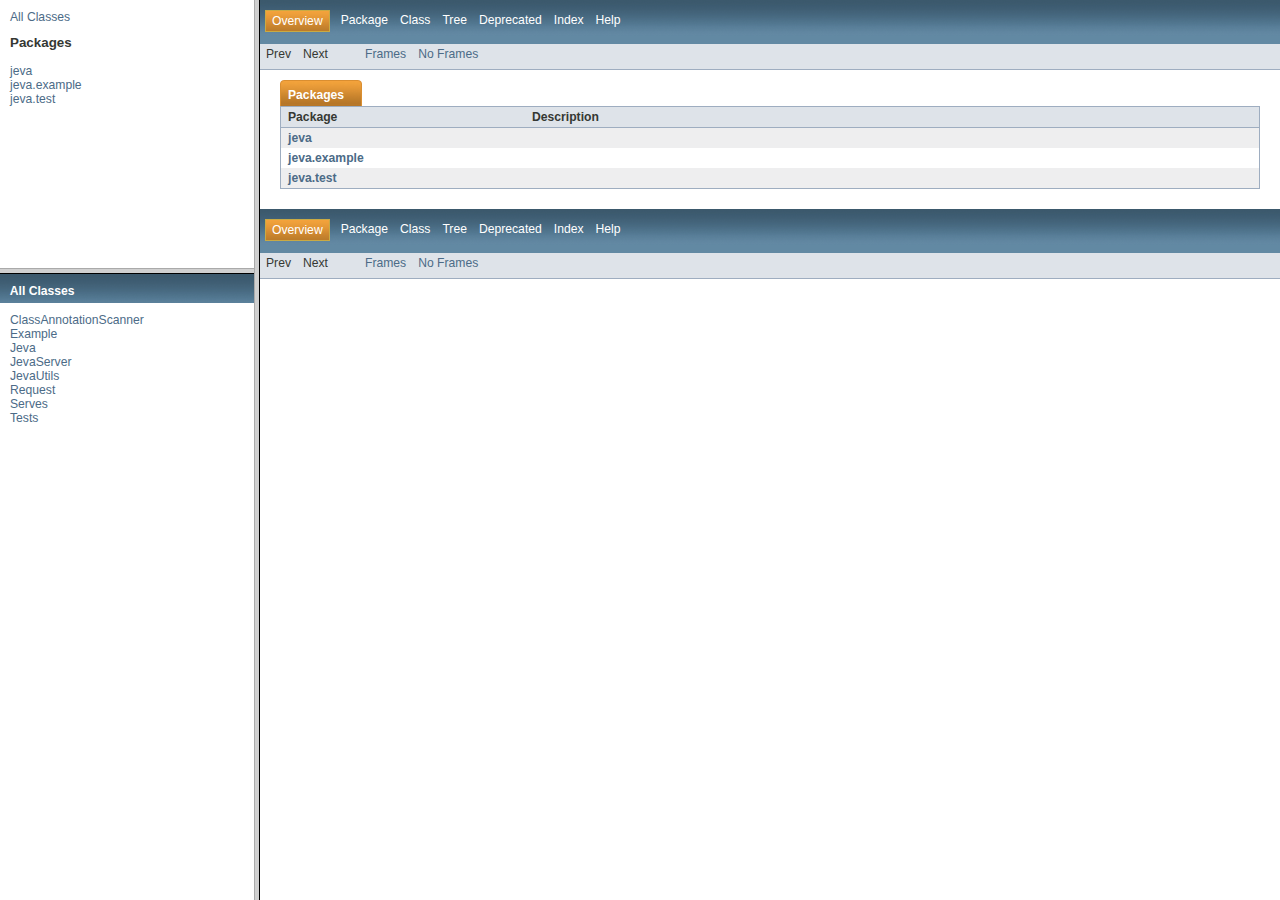
<file: jeva_javadoc/index.html>
<!DOCTYPE HTML PUBLIC "-//W3C//DTD HTML 4.01 Frameset//EN" "http://www.w3.org/TR/html4/frameset.dtd">
<!-- NewPage -->
<html lang="en">
<head>
<!-- Generated by javadoc on Fri Jun 26 11:09:03 EDT 2015 -->
<title>Generated Documentation (Untitled)</title>
<script type="text/javascript">
    targetPage = "" + window.location.search;
    if (targetPage != "" && targetPage != "undefined")
        targetPage = targetPage.substring(1);
    if (targetPage.indexOf(":") != -1 || (targetPage != "" && !validURL(targetPage)))
        targetPage = "undefined";
    function validURL(url) {
        try {
            url = decodeURIComponent(url);
        }
        catch (error) {
            return false;
        }
        var pos = url.indexOf(".html");
        if (pos == -1 || pos != url.length - 5)
            return false;
        var allowNumber = false;
        var allowSep = false;
        var seenDot = false;
        for (var i = 0; i < url.length - 5; i++) {
            var ch = url.charAt(i);
            if ('a' <= ch && ch <= 'z' ||
                    'A' <= ch && ch <= 'Z' ||
                    ch == '$' ||
                    ch == '_' ||
                    ch.charCodeAt(0) > 127) {
                allowNumber = true;
                allowSep = true;
            } else if ('0' <= ch && ch <= '9'
                    || ch == '-') {
                if (!allowNumber)
                     return false;
            } else if (ch == '/' || ch == '.') {
                if (!allowSep)
                    return false;
                allowNumber = false;
                allowSep = false;
                if (ch == '.')
                     seenDot = true;
                if (ch == '/' && seenDot)
                     return false;
            } else {
                return false;
            }
        }
        return true;
    }
    function loadFrames() {
        if (targetPage != "" && targetPage != "undefined")
             top.classFrame.location = top.targetPage;
    }
</script>
</head>
<frameset cols="20%,80%" title="Documentation frame" onload="top.loadFrames()">
<frameset rows="30%,70%" title="Left frames" onload="top.loadFrames()">
<frame src="overview-frame.html" name="packageListFrame" title="All Packages">
<frame src="allclasses-frame.html" name="packageFrame" title="All classes and interfaces (except non-static nested types)">
</frameset>
<frame src="overview-summary.html" name="classFrame" title="Package, class and interface descriptions" scrolling="yes">
<noframes>
<noscript>
<div>JavaScript is disabled on your browser.</div>
</noscript>
<h2>Frame Alert</h2>
<p>This document is designed to be viewed using the frames feature. If you see this message, you are using a non-frame-capable web client. Link to <a href="overview-summary.html">Non-frame version</a>.</p>
</noframes>
</frameset>
</html>
</file>
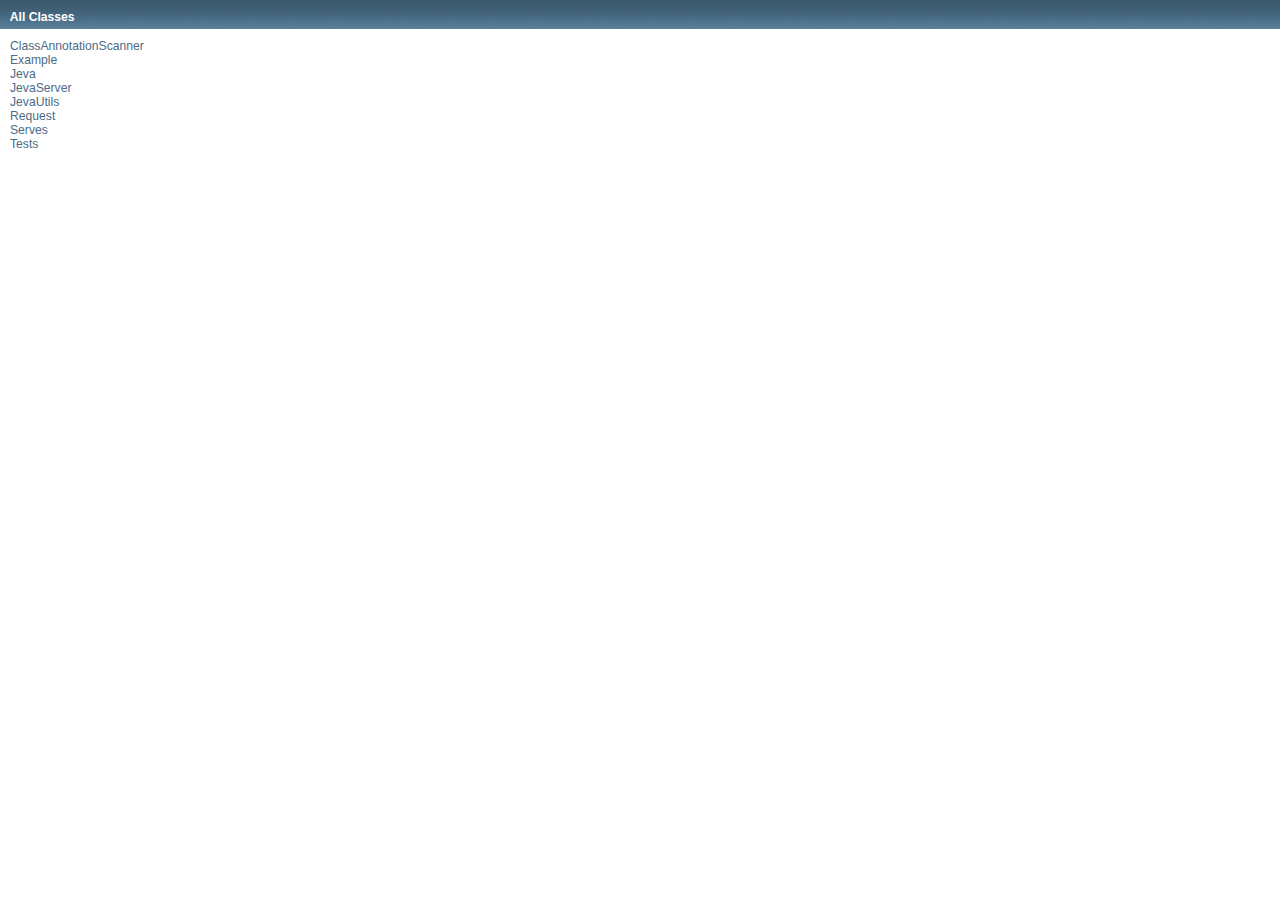
<file: jeva_javadoc/allclasses-frame.html>
<!DOCTYPE HTML PUBLIC "-//W3C//DTD HTML 4.01 Transitional//EN" "http://www.w3.org/TR/html4/loose.dtd">
<!-- NewPage -->
<html lang="en">
<head>
<!-- Generated by javadoc (version 1.7.0_79) on Fri Jun 26 11:09:03 EDT 2015 -->
<title>All Classes</title>
<meta name="date" content="2015-06-26">
<link rel="stylesheet" type="text/css" href="stylesheet.css" title="Style">
</head>
<body>
<h1 class="bar">All Classes</h1>
<div class="indexContainer">
<ul>
<li><a href="jeva/ClassAnnotationScanner.html" title="class in jeva" target="classFrame">ClassAnnotationScanner</a></li>
<li><a href="jeva/example/Example.html" title="class in jeva.example" target="classFrame">Example</a></li>
<li><a href="jeva/Jeva.html" title="class in jeva" target="classFrame">Jeva</a></li>
<li><a href="jeva/JevaServer.html" title="class in jeva" target="classFrame">JevaServer</a></li>
<li><a href="jeva/JevaUtils.html" title="class in jeva" target="classFrame">JevaUtils</a></li>
<li><a href="jeva/Request.html" title="class in jeva" target="classFrame">Request</a></li>
<li><a href="jeva/Serves.html" title="annotation in jeva" target="classFrame">Serves</a></li>
<li><a href="jeva/test/Tests.html" title="class in jeva.test" target="classFrame">Tests</a></li>
</ul>
</div>
</body>
</html>
</file>
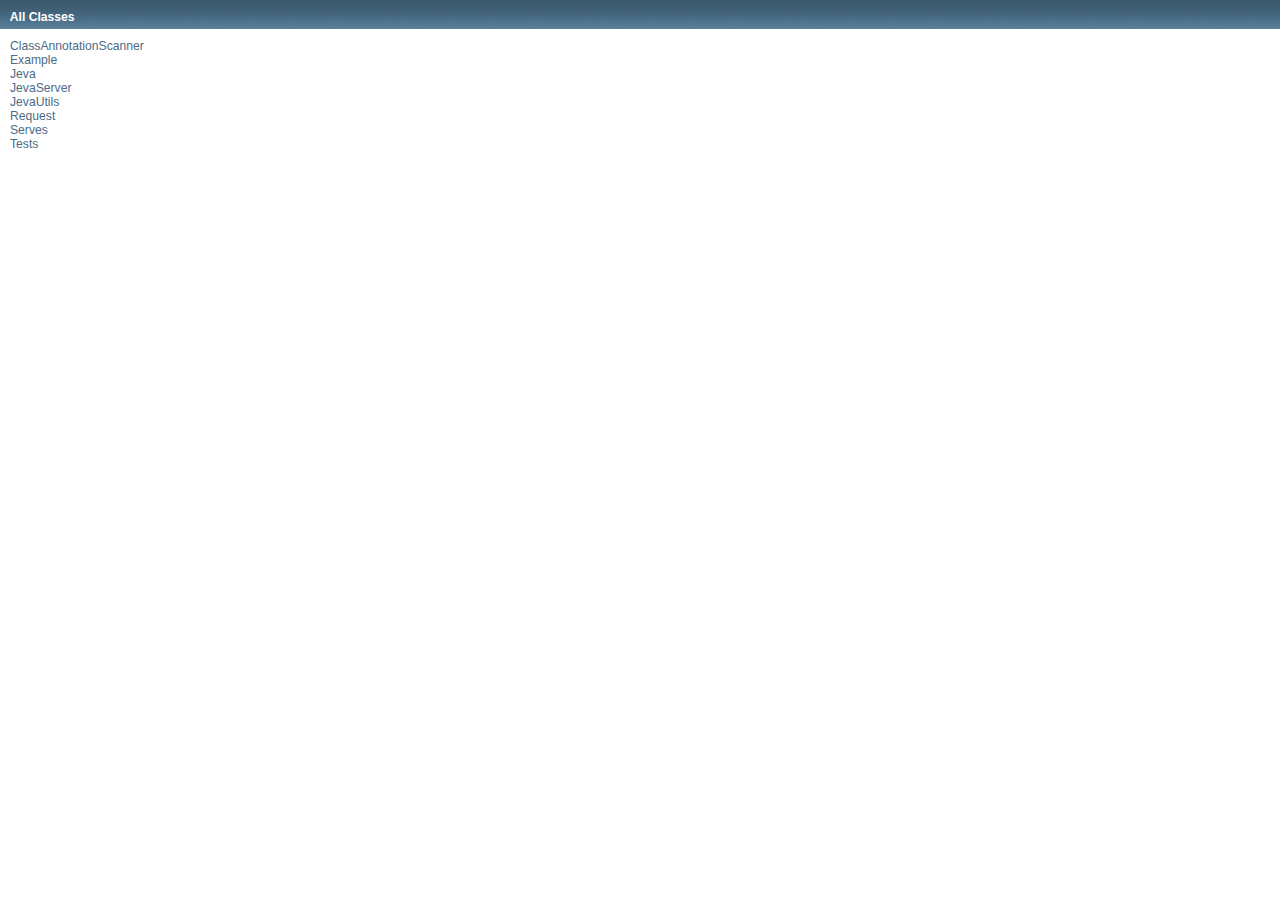
<file: jeva_javadoc/allclasses-noframe.html>
<!DOCTYPE HTML PUBLIC "-//W3C//DTD HTML 4.01 Transitional//EN" "http://www.w3.org/TR/html4/loose.dtd">
<!-- NewPage -->
<html lang="en">
<head>
<!-- Generated by javadoc (version 1.7.0_79) on Fri Jun 26 11:09:03 EDT 2015 -->
<title>All Classes</title>
<meta name="date" content="2015-06-26">
<link rel="stylesheet" type="text/css" href="stylesheet.css" title="Style">
</head>
<body>
<h1 class="bar">All Classes</h1>
<div class="indexContainer">
<ul>
<li><a href="jeva/ClassAnnotationScanner.html" title="class in jeva">ClassAnnotationScanner</a></li>
<li><a href="jeva/example/Example.html" title="class in jeva.example">Example</a></li>
<li><a href="jeva/Jeva.html" title="class in jeva">Jeva</a></li>
<li><a href="jeva/JevaServer.html" title="class in jeva">JevaServer</a></li>
<li><a href="jeva/JevaUtils.html" title="class in jeva">JevaUtils</a></li>
<li><a href="jeva/Request.html" title="class in jeva">Request</a></li>
<li><a href="jeva/Serves.html" title="annotation in jeva">Serves</a></li>
<li><a href="jeva/test/Tests.html" title="class in jeva.test">Tests</a></li>
</ul>
</div>
</body>
</html>
</file>
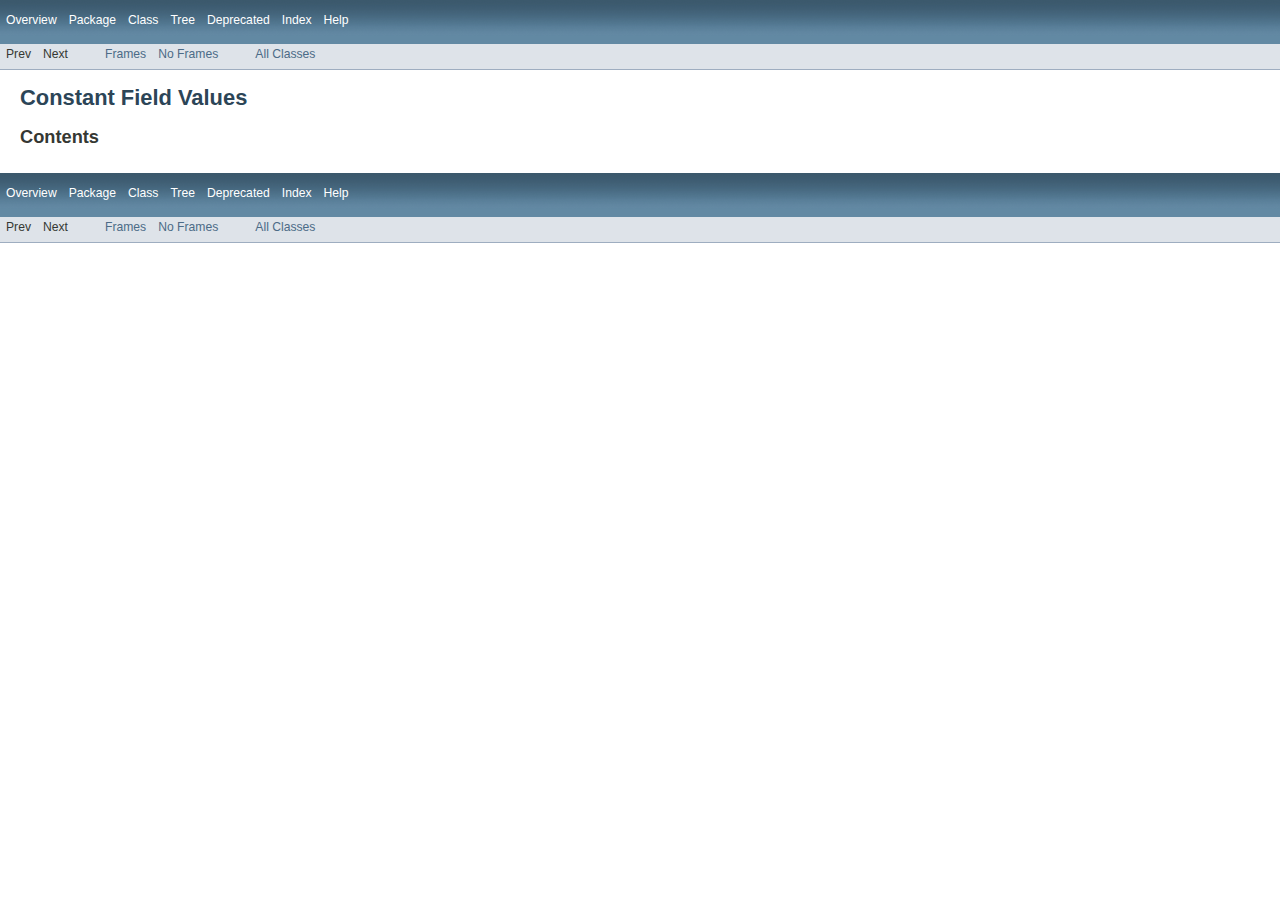
<file: jeva_javadoc/constant-values.html>
<!DOCTYPE HTML PUBLIC "-//W3C//DTD HTML 4.01 Transitional//EN" "http://www.w3.org/TR/html4/loose.dtd">
<!-- NewPage -->
<html lang="en">
<head>
<!-- Generated by javadoc (version 1.7.0_79) on Fri Jun 26 11:09:02 EDT 2015 -->
<title>Constant Field Values</title>
<meta name="date" content="2015-06-26">
<link rel="stylesheet" type="text/css" href="stylesheet.css" title="Style">
</head>
<body>
<script type="text/javascript"><!--
    if (location.href.indexOf('is-external=true') == -1) {
        parent.document.title="Constant Field Values";
    }
//-->
</script>
<noscript>
<div>JavaScript is disabled on your browser.</div>
</noscript>
<!-- ========= START OF TOP NAVBAR ======= -->
<div class="topNav"><a name="navbar_top">
<!--   -->
</a><a href="#skip-navbar_top" title="Skip navigation links"></a><a name="navbar_top_firstrow">
<!--   -->
</a>
<ul class="navList" title="Navigation">
<li><a href="overview-summary.html">Overview</a></li>
<li>Package</li>
<li>Class</li>
<li><a href="overview-tree.html">Tree</a></li>
<li><a href="deprecated-list.html">Deprecated</a></li>
<li><a href="index-all.html">Index</a></li>
<li><a href="help-doc.html">Help</a></li>
</ul>
</div>
<div class="subNav">
<ul class="navList">
<li>Prev</li>
<li>Next</li>
</ul>
<ul class="navList">
<li><a href="index.html?constant-values.html" target="_top">Frames</a></li>
<li><a href="constant-values.html" target="_top">No Frames</a></li>
</ul>
<ul class="navList" id="allclasses_navbar_top">
<li><a href="allclasses-noframe.html">All Classes</a></li>
</ul>
<div>
<script type="text/javascript"><!--
  allClassesLink = document.getElementById("allclasses_navbar_top");
  if(window==top) {
    allClassesLink.style.display = "block";
  }
  else {
    allClassesLink.style.display = "none";
  }
  //-->
</script>
</div>
<a name="skip-navbar_top">
<!--   -->
</a></div>
<!-- ========= END OF TOP NAVBAR ========= -->
<div class="header">
<h1 title="Constant Field Values" class="title">Constant Field Values</h1>
<h2 title="Contents">Contents</h2>
</div>
<!-- ======= START OF BOTTOM NAVBAR ====== -->
<div class="bottomNav"><a name="navbar_bottom">
<!--   -->
</a><a href="#skip-navbar_bottom" title="Skip navigation links"></a><a name="navbar_bottom_firstrow">
<!--   -->
</a>
<ul class="navList" title="Navigation">
<li><a href="overview-summary.html">Overview</a></li>
<li>Package</li>
<li>Class</li>
<li><a href="overview-tree.html">Tree</a></li>
<li><a href="deprecated-list.html">Deprecated</a></li>
<li><a href="index-all.html">Index</a></li>
<li><a href="help-doc.html">Help</a></li>
</ul>
</div>
<div class="subNav">
<ul class="navList">
<li>Prev</li>
<li>Next</li>
</ul>
<ul class="navList">
<li><a href="index.html?constant-values.html" target="_top">Frames</a></li>
<li><a href="constant-values.html" target="_top">No Frames</a></li>
</ul>
<ul class="navList" id="allclasses_navbar_bottom">
<li><a href="allclasses-noframe.html">All Classes</a></li>
</ul>
<div>
<script type="text/javascript"><!--
  allClassesLink = document.getElementById("allclasses_navbar_bottom");
  if(window==top) {
    allClassesLink.style.display = "block";
  }
  else {
    allClassesLink.style.display = "none";
  }
  //-->
</script>
</div>
<a name="skip-navbar_bottom">
<!--   -->
</a></div>
<!-- ======== END OF BOTTOM NAVBAR ======= -->
</body>
</html>
</file>
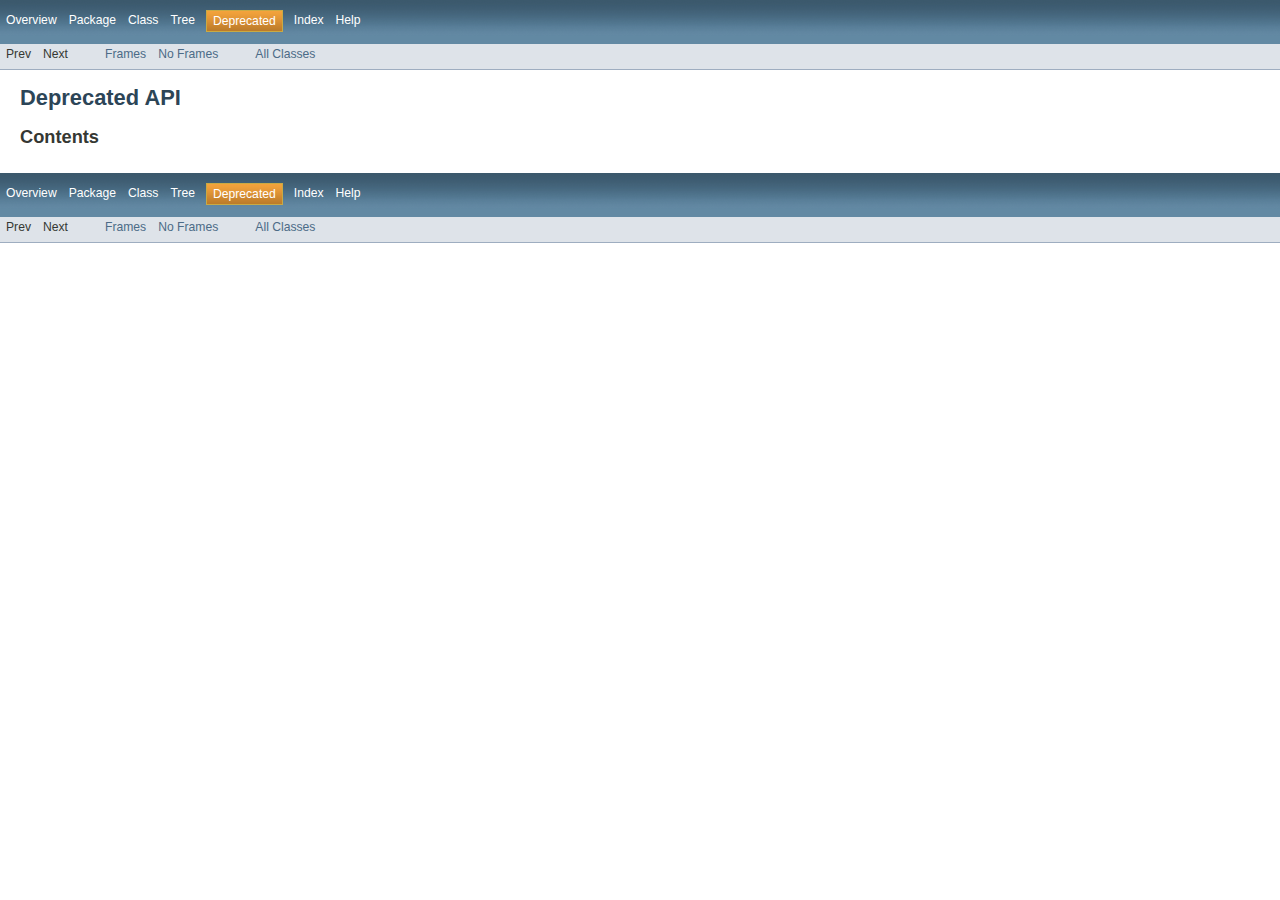
<file: jeva_javadoc/deprecated-list.html>
<!DOCTYPE HTML PUBLIC "-//W3C//DTD HTML 4.01 Transitional//EN" "http://www.w3.org/TR/html4/loose.dtd">
<!-- NewPage -->
<html lang="en">
<head>
<!-- Generated by javadoc (version 1.7.0_79) on Fri Jun 26 11:09:03 EDT 2015 -->
<title>Deprecated List</title>
<meta name="date" content="2015-06-26">
<link rel="stylesheet" type="text/css" href="stylesheet.css" title="Style">
</head>
<body>
<script type="text/javascript"><!--
    if (location.href.indexOf('is-external=true') == -1) {
        parent.document.title="Deprecated List";
    }
//-->
</script>
<noscript>
<div>JavaScript is disabled on your browser.</div>
</noscript>
<!-- ========= START OF TOP NAVBAR ======= -->
<div class="topNav"><a name="navbar_top">
<!--   -->
</a><a href="#skip-navbar_top" title="Skip navigation links"></a><a name="navbar_top_firstrow">
<!--   -->
</a>
<ul class="navList" title="Navigation">
<li><a href="overview-summary.html">Overview</a></li>
<li>Package</li>
<li>Class</li>
<li><a href="overview-tree.html">Tree</a></li>
<li class="navBarCell1Rev">Deprecated</li>
<li><a href="index-all.html">Index</a></li>
<li><a href="help-doc.html">Help</a></li>
</ul>
</div>
<div class="subNav">
<ul class="navList">
<li>Prev</li>
<li>Next</li>
</ul>
<ul class="navList">
<li><a href="index.html?deprecated-list.html" target="_top">Frames</a></li>
<li><a href="deprecated-list.html" target="_top">No Frames</a></li>
</ul>
<ul class="navList" id="allclasses_navbar_top">
<li><a href="allclasses-noframe.html">All Classes</a></li>
</ul>
<div>
<script type="text/javascript"><!--
  allClassesLink = document.getElementById("allclasses_navbar_top");
  if(window==top) {
    allClassesLink.style.display = "block";
  }
  else {
    allClassesLink.style.display = "none";
  }
  //-->
</script>
</div>
<a name="skip-navbar_top">
<!--   -->
</a></div>
<!-- ========= END OF TOP NAVBAR ========= -->
<div class="header">
<h1 title="Deprecated API" class="title">Deprecated API</h1>
<h2 title="Contents">Contents</h2>
</div>
<!-- ======= START OF BOTTOM NAVBAR ====== -->
<div class="bottomNav"><a name="navbar_bottom">
<!--   -->
</a><a href="#skip-navbar_bottom" title="Skip navigation links"></a><a name="navbar_bottom_firstrow">
<!--   -->
</a>
<ul class="navList" title="Navigation">
<li><a href="overview-summary.html">Overview</a></li>
<li>Package</li>
<li>Class</li>
<li><a href="overview-tree.html">Tree</a></li>
<li class="navBarCell1Rev">Deprecated</li>
<li><a href="index-all.html">Index</a></li>
<li><a href="help-doc.html">Help</a></li>
</ul>
</div>
<div class="subNav">
<ul class="navList">
<li>Prev</li>
<li>Next</li>
</ul>
<ul class="navList">
<li><a href="index.html?deprecated-list.html" target="_top">Frames</a></li>
<li><a href="deprecated-list.html" target="_top">No Frames</a></li>
</ul>
<ul class="navList" id="allclasses_navbar_bottom">
<li><a href="allclasses-noframe.html">All Classes</a></li>
</ul>
<div>
<script type="text/javascript"><!--
  allClassesLink = document.getElementById("allclasses_navbar_bottom");
  if(window==top) {
    allClassesLink.style.display = "block";
  }
  else {
    allClassesLink.style.display = "none";
  }
  //-->
</script>
</div>
<a name="skip-navbar_bottom">
<!--   -->
</a></div>
<!-- ======== END OF BOTTOM NAVBAR ======= -->
</body>
</html>
</file>
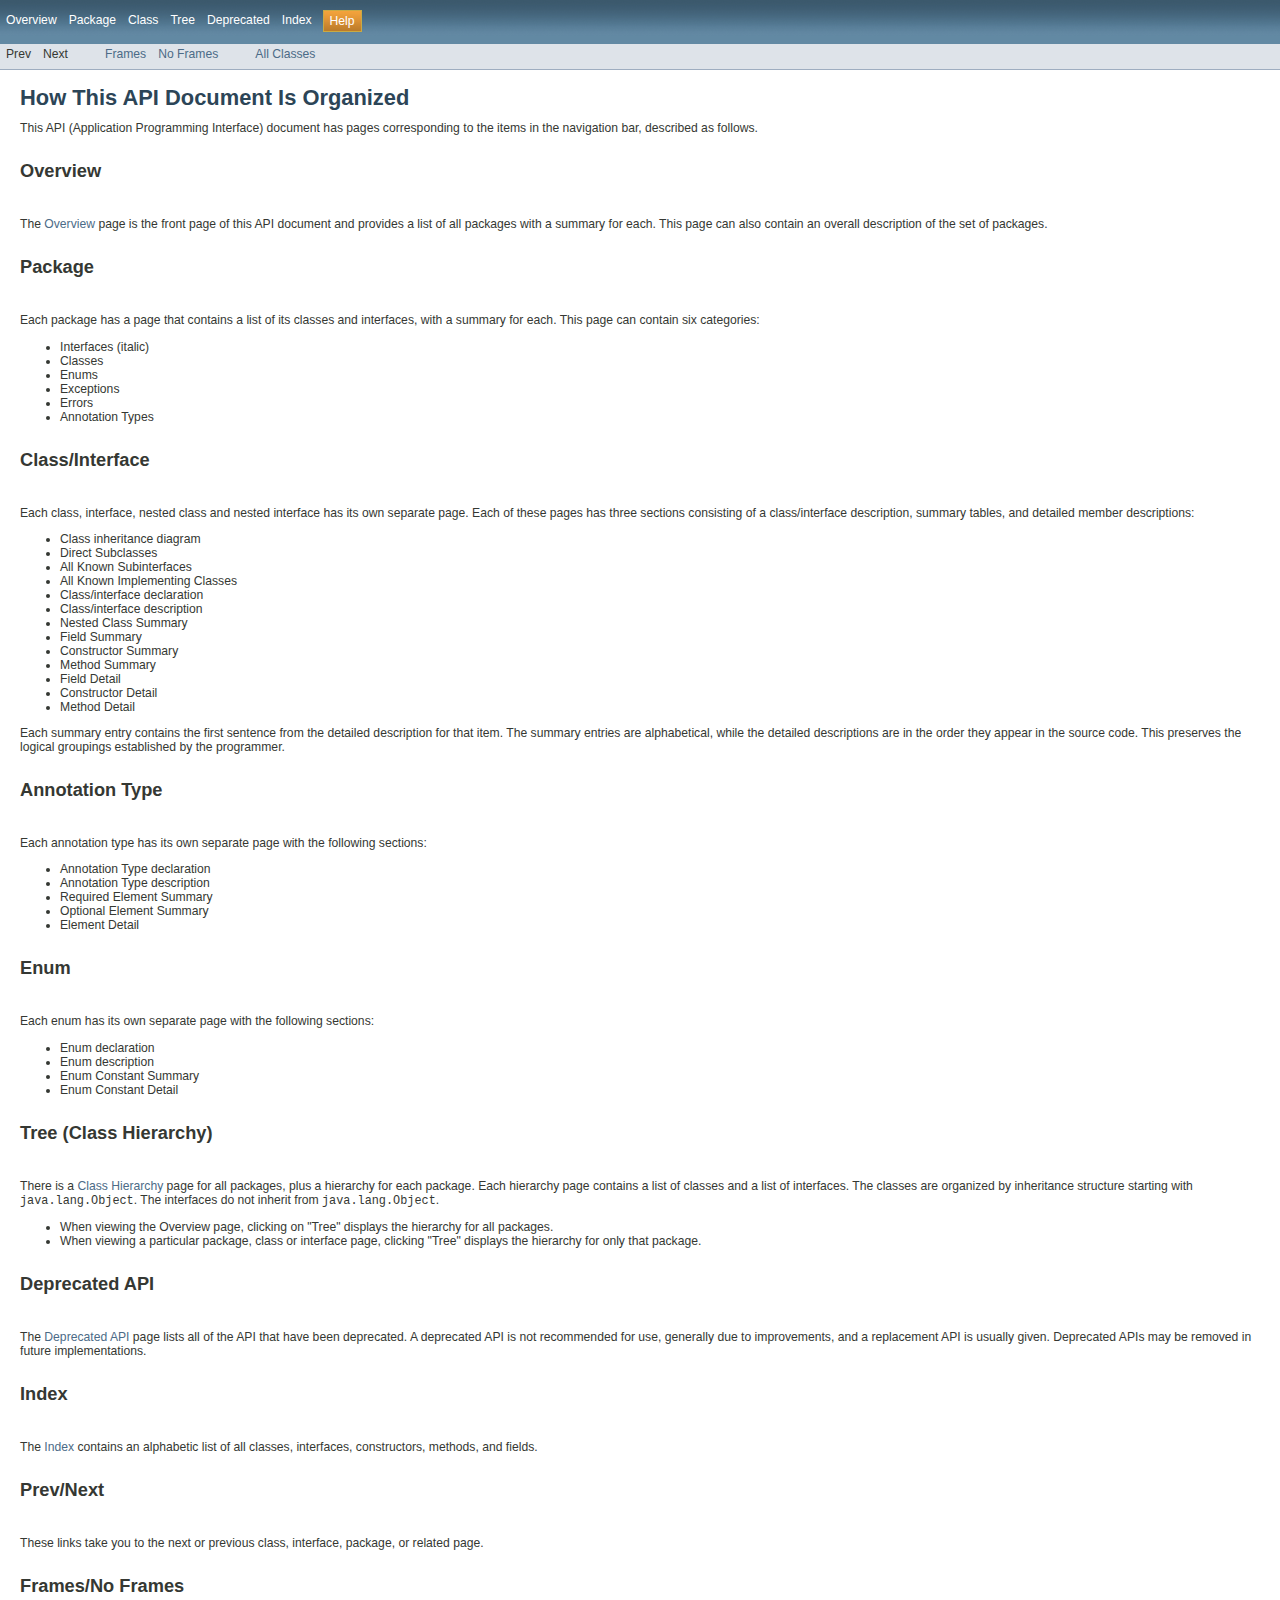
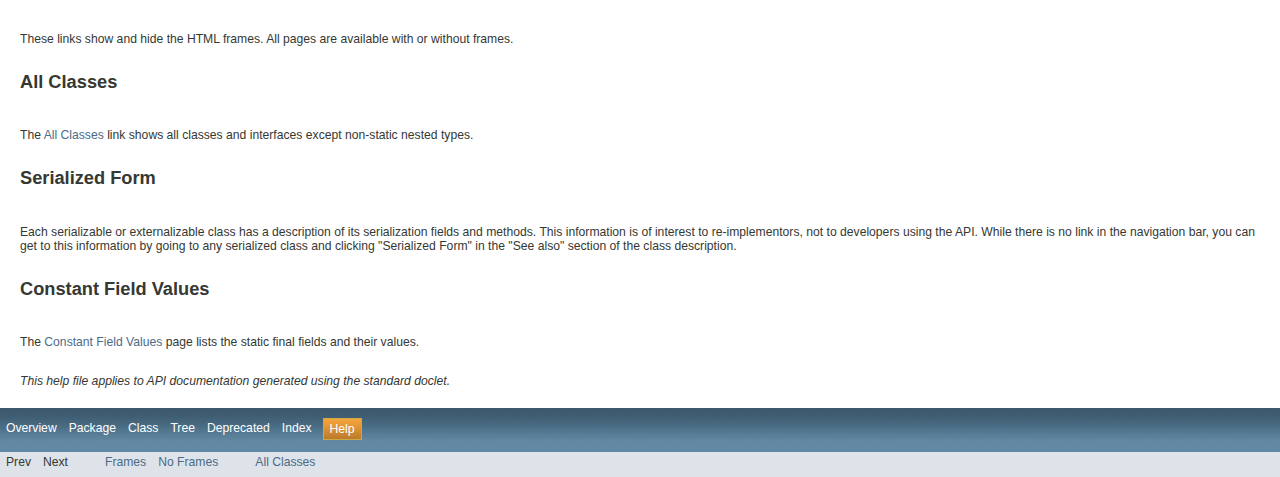
<file: jeva_javadoc/help-doc.html>
<!DOCTYPE HTML PUBLIC "-//W3C//DTD HTML 4.01 Transitional//EN" "http://www.w3.org/TR/html4/loose.dtd">
<!-- NewPage -->
<html lang="en">
<head>
<!-- Generated by javadoc (version 1.7.0_79) on Fri Jun 26 11:09:03 EDT 2015 -->
<title>API Help</title>
<meta name="date" content="2015-06-26">
<link rel="stylesheet" type="text/css" href="stylesheet.css" title="Style">
</head>
<body>
<script type="text/javascript"><!--
    if (location.href.indexOf('is-external=true') == -1) {
        parent.document.title="API Help";
    }
//-->
</script>
<noscript>
<div>JavaScript is disabled on your browser.</div>
</noscript>
<!-- ========= START OF TOP NAVBAR ======= -->
<div class="topNav"><a name="navbar_top">
<!--   -->
</a><a href="#skip-navbar_top" title="Skip navigation links"></a><a name="navbar_top_firstrow">
<!--   -->
</a>
<ul class="navList" title="Navigation">
<li><a href="overview-summary.html">Overview</a></li>
<li>Package</li>
<li>Class</li>
<li><a href="overview-tree.html">Tree</a></li>
<li><a href="deprecated-list.html">Deprecated</a></li>
<li><a href="index-all.html">Index</a></li>
<li class="navBarCell1Rev">Help</li>
</ul>
</div>
<div class="subNav">
<ul class="navList">
<li>Prev</li>
<li>Next</li>
</ul>
<ul class="navList">
<li><a href="index.html?help-doc.html" target="_top">Frames</a></li>
<li><a href="help-doc.html" target="_top">No Frames</a></li>
</ul>
<ul class="navList" id="allclasses_navbar_top">
<li><a href="allclasses-noframe.html">All Classes</a></li>
</ul>
<div>
<script type="text/javascript"><!--
  allClassesLink = document.getElementById("allclasses_navbar_top");
  if(window==top) {
    allClassesLink.style.display = "block";
  }
  else {
    allClassesLink.style.display = "none";
  }
  //-->
</script>
</div>
<a name="skip-navbar_top">
<!--   -->
</a></div>
<!-- ========= END OF TOP NAVBAR ========= -->
<div class="header">
<h1 class="title">How This API Document Is Organized</h1>
<div class="subTitle">This API (Application Programming Interface) document has pages corresponding to the items in the navigation bar, described as follows.</div>
</div>
<div class="contentContainer">
<ul class="blockList">
<li class="blockList">
<h2>Overview</h2>
<p>The <a href="overview-summary.html">Overview</a> page is the front page of this API document and provides a list of all packages with a summary for each.  This page can also contain an overall description of the set of packages.</p>
</li>
<li class="blockList">
<h2>Package</h2>
<p>Each package has a page that contains a list of its classes and interfaces, with a summary for each. This page can contain six categories:</p>
<ul>
<li>Interfaces (italic)</li>
<li>Classes</li>
<li>Enums</li>
<li>Exceptions</li>
<li>Errors</li>
<li>Annotation Types</li>
</ul>
</li>
<li class="blockList">
<h2>Class/Interface</h2>
<p>Each class, interface, nested class and nested interface has its own separate page. Each of these pages has three sections consisting of a class/interface description, summary tables, and detailed member descriptions:</p>
<ul>
<li>Class inheritance diagram</li>
<li>Direct Subclasses</li>
<li>All Known Subinterfaces</li>
<li>All Known Implementing Classes</li>
<li>Class/interface declaration</li>
<li>Class/interface description</li>
</ul>
<ul>
<li>Nested Class Summary</li>
<li>Field Summary</li>
<li>Constructor Summary</li>
<li>Method Summary</li>
</ul>
<ul>
<li>Field Detail</li>
<li>Constructor Detail</li>
<li>Method Detail</li>
</ul>
<p>Each summary entry contains the first sentence from the detailed description for that item. The summary entries are alphabetical, while the detailed descriptions are in the order they appear in the source code. This preserves the logical groupings established by the programmer.</p>
</li>
<li class="blockList">
<h2>Annotation Type</h2>
<p>Each annotation type has its own separate page with the following sections:</p>
<ul>
<li>Annotation Type declaration</li>
<li>Annotation Type description</li>
<li>Required Element Summary</li>
<li>Optional Element Summary</li>
<li>Element Detail</li>
</ul>
</li>
<li class="blockList">
<h2>Enum</h2>
<p>Each enum has its own separate page with the following sections:</p>
<ul>
<li>Enum declaration</li>
<li>Enum description</li>
<li>Enum Constant Summary</li>
<li>Enum Constant Detail</li>
</ul>
</li>
<li class="blockList">
<h2>Tree (Class Hierarchy)</h2>
<p>There is a <a href="overview-tree.html">Class Hierarchy</a> page for all packages, plus a hierarchy for each package. Each hierarchy page contains a list of classes and a list of interfaces. The classes are organized by inheritance structure starting with <code>java.lang.Object</code>. The interfaces do not inherit from <code>java.lang.Object</code>.</p>
<ul>
<li>When viewing the Overview page, clicking on "Tree" displays the hierarchy for all packages.</li>
<li>When viewing a particular package, class or interface page, clicking "Tree" displays the hierarchy for only that package.</li>
</ul>
</li>
<li class="blockList">
<h2>Deprecated API</h2>
<p>The <a href="deprecated-list.html">Deprecated API</a> page lists all of the API that have been deprecated. A deprecated API is not recommended for use, generally due to improvements, and a replacement API is usually given. Deprecated APIs may be removed in future implementations.</p>
</li>
<li class="blockList">
<h2>Index</h2>
<p>The <a href="index-all.html">Index</a> contains an alphabetic list of all classes, interfaces, constructors, methods, and fields.</p>
</li>
<li class="blockList">
<h2>Prev/Next</h2>
<p>These links take you to the next or previous class, interface, package, or related page.</p>
</li>
<li class="blockList">
<h2>Frames/No Frames</h2>
<p>These links show and hide the HTML frames.  All pages are available with or without frames.</p>
</li>
<li class="blockList">
<h2>All Classes</h2>
<p>The <a href="allclasses-noframe.html">All Classes</a> link shows all classes and interfaces except non-static nested types.</p>
</li>
<li class="blockList">
<h2>Serialized Form</h2>
<p>Each serializable or externalizable class has a description of its serialization fields and methods. This information is of interest to re-implementors, not to developers using the API. While there is no link in the navigation bar, you can get to this information by going to any serialized class and clicking "Serialized Form" in the "See also" section of the class description.</p>
</li>
<li class="blockList">
<h2>Constant Field Values</h2>
<p>The <a href="constant-values.html">Constant Field Values</a> page lists the static final fields and their values.</p>
</li>
</ul>
<em>This help file applies to API documentation generated using the standard doclet.</em></div>
<!-- ======= START OF BOTTOM NAVBAR ====== -->
<div class="bottomNav"><a name="navbar_bottom">
<!--   -->
</a><a href="#skip-navbar_bottom" title="Skip navigation links"></a><a name="navbar_bottom_firstrow">
<!--   -->
</a>
<ul class="navList" title="Navigation">
<li><a href="overview-summary.html">Overview</a></li>
<li>Package</li>
<li>Class</li>
<li><a href="overview-tree.html">Tree</a></li>
<li><a href="deprecated-list.html">Deprecated</a></li>
<li><a href="index-all.html">Index</a></li>
<li class="navBarCell1Rev">Help</li>
</ul>
</div>
<div class="subNav">
<ul class="navList">
<li>Prev</li>
<li>Next</li>
</ul>
<ul class="navList">
<li><a href="index.html?help-doc.html" target="_top">Frames</a></li>
<li><a href="help-doc.html" target="_top">No Frames</a></li>
</ul>
<ul class="navList" id="allclasses_navbar_bottom">
<li><a href="allclasses-noframe.html">All Classes</a></li>
</ul>
<div>
<script type="text/javascript"><!--
  allClassesLink = document.getElementById("allclasses_navbar_bottom");
  if(window==top) {
    allClassesLink.style.display = "block";
  }
  else {
    allClassesLink.style.display = "none";
  }
  //-->
</script>
</div>
<a name="skip-navbar_bottom">
<!--   -->
</a></div>
<!-- ======== END OF BOTTOM NAVBAR ======= -->
</body>
</html>
</file>
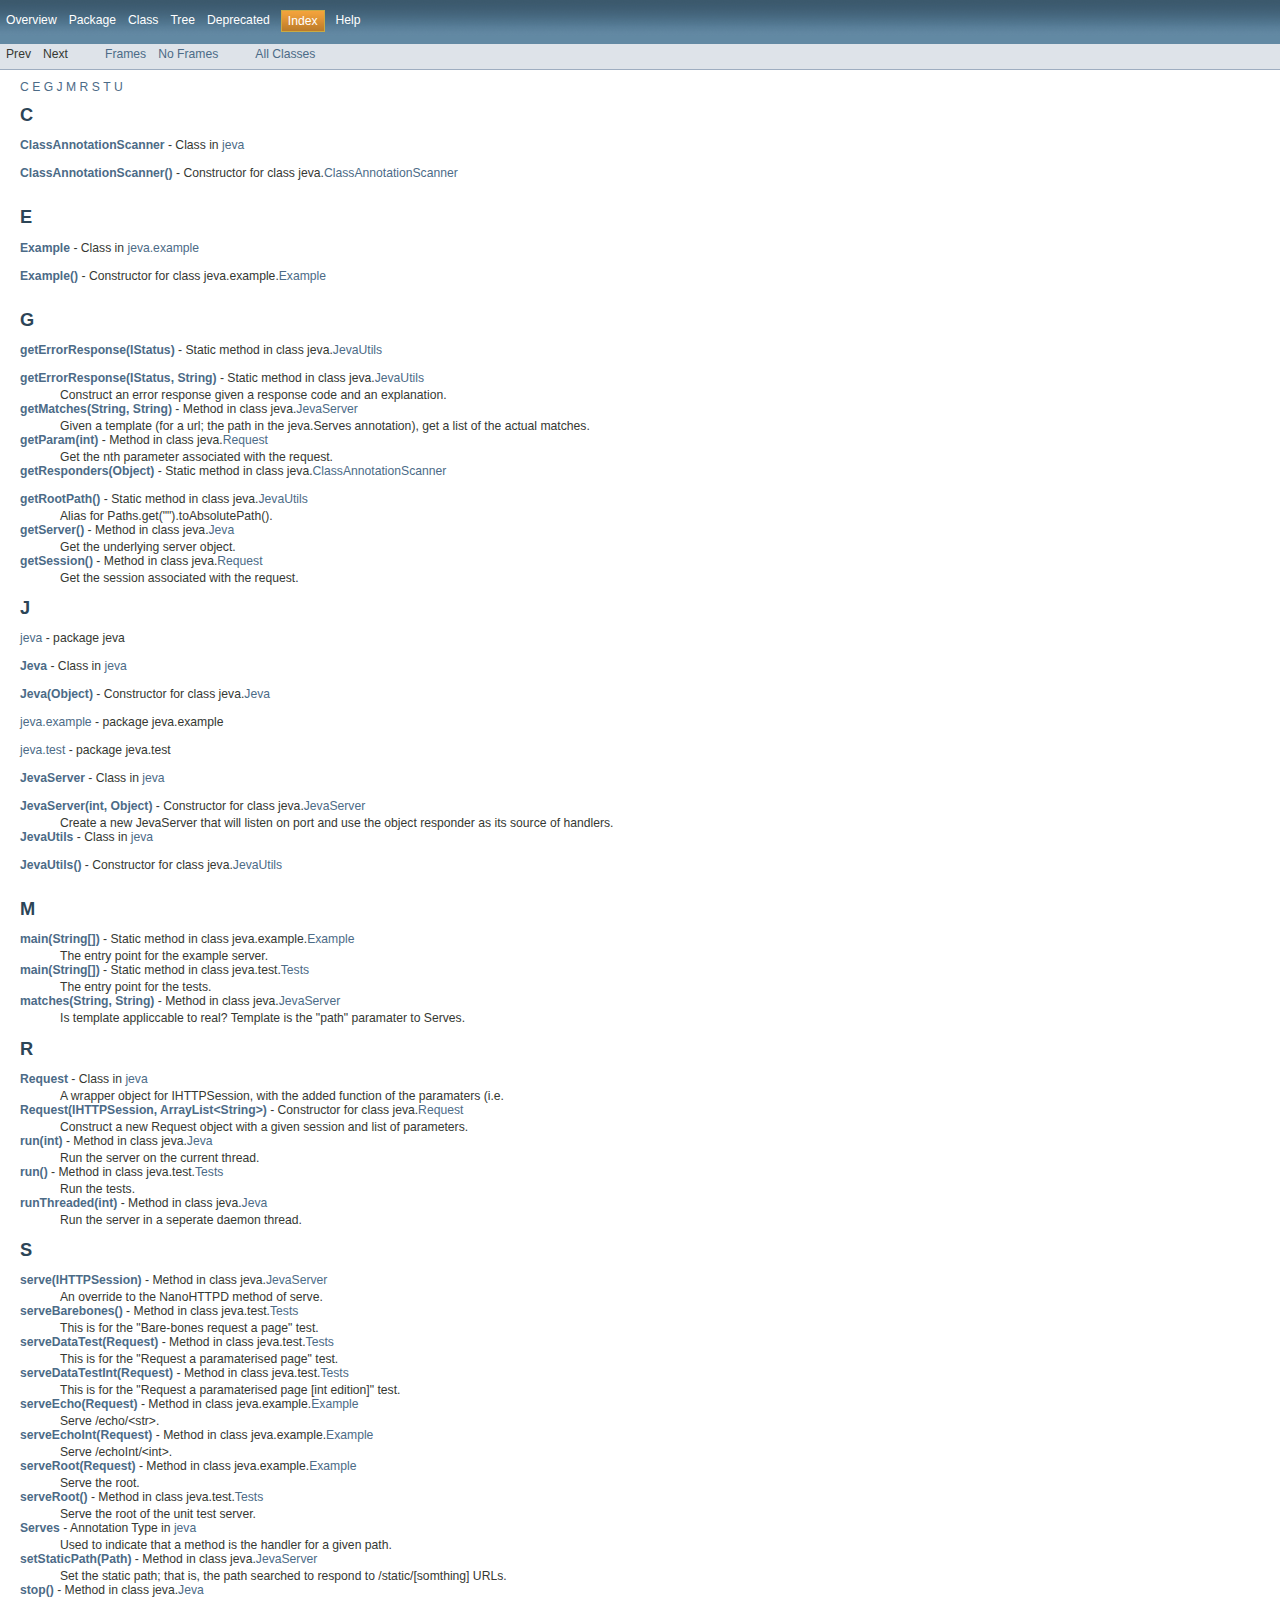
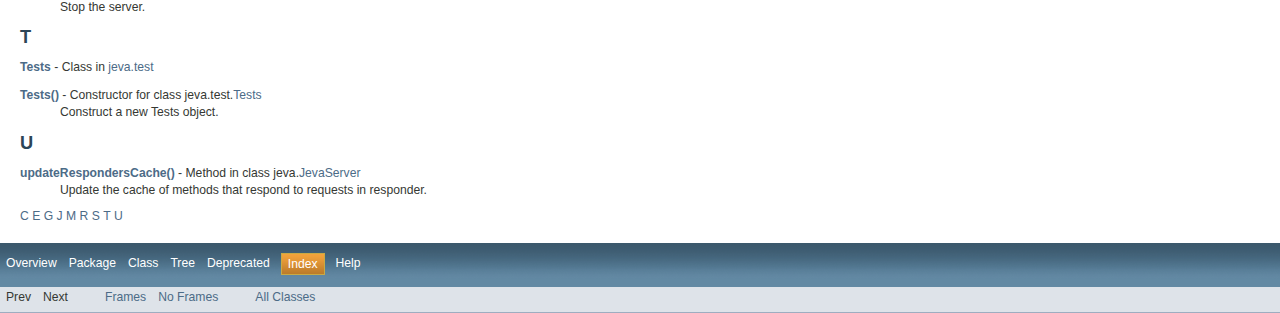
<file: jeva_javadoc/index-all.html>
<!DOCTYPE HTML PUBLIC "-//W3C//DTD HTML 4.01 Transitional//EN" "http://www.w3.org/TR/html4/loose.dtd">
<!-- NewPage -->
<html lang="en">
<head>
<!-- Generated by javadoc (version 1.7.0_79) on Fri Jun 26 11:09:03 EDT 2015 -->
<title>Index</title>
<meta name="date" content="2015-06-26">
<link rel="stylesheet" type="text/css" href="./stylesheet.css" title="Style">
</head>
<body>
<script type="text/javascript"><!--
    if (location.href.indexOf('is-external=true') == -1) {
        parent.document.title="Index";
    }
//-->
</script>
<noscript>
<div>JavaScript is disabled on your browser.</div>
</noscript>
<!-- ========= START OF TOP NAVBAR ======= -->
<div class="topNav"><a name="navbar_top">
<!--   -->
</a><a href="#skip-navbar_top" title="Skip navigation links"></a><a name="navbar_top_firstrow">
<!--   -->
</a>
<ul class="navList" title="Navigation">
<li><a href="./overview-summary.html">Overview</a></li>
<li>Package</li>
<li>Class</li>
<li><a href="./overview-tree.html">Tree</a></li>
<li><a href="./deprecated-list.html">Deprecated</a></li>
<li class="navBarCell1Rev">Index</li>
<li><a href="./help-doc.html">Help</a></li>
</ul>
</div>
<div class="subNav">
<ul class="navList">
<li>Prev</li>
<li>Next</li>
</ul>
<ul class="navList">
<li><a href="./index.html?index-all.html" target="_top">Frames</a></li>
<li><a href="index-all.html" target="_top">No Frames</a></li>
</ul>
<ul class="navList" id="allclasses_navbar_top">
<li><a href="./allclasses-noframe.html">All Classes</a></li>
</ul>
<div>
<script type="text/javascript"><!--
  allClassesLink = document.getElementById("allclasses_navbar_top");
  if(window==top) {
    allClassesLink.style.display = "block";
  }
  else {
    allClassesLink.style.display = "none";
  }
  //-->
</script>
</div>
<a name="skip-navbar_top">
<!--   -->
</a></div>
<!-- ========= END OF TOP NAVBAR ========= -->
<div class="contentContainer"><a href="#_C_">C</a>&nbsp;<a href="#_E_">E</a>&nbsp;<a href="#_G_">G</a>&nbsp;<a href="#_J_">J</a>&nbsp;<a href="#_M_">M</a>&nbsp;<a href="#_R_">R</a>&nbsp;<a href="#_S_">S</a>&nbsp;<a href="#_T_">T</a>&nbsp;<a href="#_U_">U</a>&nbsp;<a name="_C_">
<!--   -->
</a>
<h2 class="title">C</h2>
<dl>
<dt><a href="./jeva/ClassAnnotationScanner.html" title="class in jeva"><span class="strong">ClassAnnotationScanner</span></a> - Class in <a href="./jeva/package-summary.html">jeva</a></dt>
<dd>&nbsp;</dd>
<dt><span class="strong"><a href="./jeva/ClassAnnotationScanner.html#ClassAnnotationScanner()">ClassAnnotationScanner()</a></span> - Constructor for class jeva.<a href="./jeva/ClassAnnotationScanner.html" title="class in jeva">ClassAnnotationScanner</a></dt>
<dd>&nbsp;</dd>
</dl>
<a name="_E_">
<!--   -->
</a>
<h2 class="title">E</h2>
<dl>
<dt><a href="./jeva/example/Example.html" title="class in jeva.example"><span class="strong">Example</span></a> - Class in <a href="./jeva/example/package-summary.html">jeva.example</a></dt>
<dd>&nbsp;</dd>
<dt><span class="strong"><a href="./jeva/example/Example.html#Example()">Example()</a></span> - Constructor for class jeva.example.<a href="./jeva/example/Example.html" title="class in jeva.example">Example</a></dt>
<dd>&nbsp;</dd>
</dl>
<a name="_G_">
<!--   -->
</a>
<h2 class="title">G</h2>
<dl>
<dt><span class="strong"><a href="./jeva/JevaUtils.html#getErrorResponse(IStatus)">getErrorResponse(IStatus)</a></span> - Static method in class jeva.<a href="./jeva/JevaUtils.html" title="class in jeva">JevaUtils</a></dt>
<dd>&nbsp;</dd>
<dt><span class="strong"><a href="./jeva/JevaUtils.html#getErrorResponse(IStatus,%20java.lang.String)">getErrorResponse(IStatus, String)</a></span> - Static method in class jeva.<a href="./jeva/JevaUtils.html" title="class in jeva">JevaUtils</a></dt>
<dd>
<div class="block">Construct an error response given a response code and an explanation.</div>
</dd>
<dt><span class="strong"><a href="./jeva/JevaServer.html#getMatches(java.lang.String,%20java.lang.String)">getMatches(String, String)</a></span> - Method in class jeva.<a href="./jeva/JevaServer.html" title="class in jeva">JevaServer</a></dt>
<dd>
<div class="block">Given a template (for a url; the path in the jeva.Serves annotation),
 get a list of the actual matches.</div>
</dd>
<dt><span class="strong"><a href="./jeva/Request.html#getParam(int)">getParam(int)</a></span> - Method in class jeva.<a href="./jeva/Request.html" title="class in jeva">Request</a></dt>
<dd>
<div class="block">Get the nth parameter associated with the request.</div>
</dd>
<dt><span class="strong"><a href="./jeva/ClassAnnotationScanner.html#getResponders(java.lang.Object)">getResponders(Object)</a></span> - Static method in class jeva.<a href="./jeva/ClassAnnotationScanner.html" title="class in jeva">ClassAnnotationScanner</a></dt>
<dd>&nbsp;</dd>
<dt><span class="strong"><a href="./jeva/JevaUtils.html#getRootPath()">getRootPath()</a></span> - Static method in class jeva.<a href="./jeva/JevaUtils.html" title="class in jeva">JevaUtils</a></dt>
<dd>
<div class="block">Alias for Paths.get("").toAbsolutePath().</div>
</dd>
<dt><span class="strong"><a href="./jeva/Jeva.html#getServer()">getServer()</a></span> - Method in class jeva.<a href="./jeva/Jeva.html" title="class in jeva">Jeva</a></dt>
<dd>
<div class="block">Get the underlying server object.</div>
</dd>
<dt><span class="strong"><a href="./jeva/Request.html#getSession()">getSession()</a></span> - Method in class jeva.<a href="./jeva/Request.html" title="class in jeva">Request</a></dt>
<dd>
<div class="block">Get the session associated with the request.</div>
</dd>
</dl>
<a name="_J_">
<!--   -->
</a>
<h2 class="title">J</h2>
<dl>
<dt><a href="./jeva/package-summary.html">jeva</a> - package jeva</dt>
<dd>&nbsp;</dd>
<dt><a href="./jeva/Jeva.html" title="class in jeva"><span class="strong">Jeva</span></a> - Class in <a href="./jeva/package-summary.html">jeva</a></dt>
<dd>&nbsp;</dd>
<dt><span class="strong"><a href="./jeva/Jeva.html#Jeva(java.lang.Object)">Jeva(Object)</a></span> - Constructor for class jeva.<a href="./jeva/Jeva.html" title="class in jeva">Jeva</a></dt>
<dd>&nbsp;</dd>
<dt><a href="./jeva/example/package-summary.html">jeva.example</a> - package jeva.example</dt>
<dd>&nbsp;</dd>
<dt><a href="./jeva/test/package-summary.html">jeva.test</a> - package jeva.test</dt>
<dd>&nbsp;</dd>
<dt><a href="./jeva/JevaServer.html" title="class in jeva"><span class="strong">JevaServer</span></a> - Class in <a href="./jeva/package-summary.html">jeva</a></dt>
<dd>&nbsp;</dd>
<dt><span class="strong"><a href="./jeva/JevaServer.html#JevaServer(int,%20java.lang.Object)">JevaServer(int, Object)</a></span> - Constructor for class jeva.<a href="./jeva/JevaServer.html" title="class in jeva">JevaServer</a></dt>
<dd>
<div class="block">Create a new JevaServer that will listen on port and use
 the object responder as its source of handlers.</div>
</dd>
<dt><a href="./jeva/JevaUtils.html" title="class in jeva"><span class="strong">JevaUtils</span></a> - Class in <a href="./jeva/package-summary.html">jeva</a></dt>
<dd>&nbsp;</dd>
<dt><span class="strong"><a href="./jeva/JevaUtils.html#JevaUtils()">JevaUtils()</a></span> - Constructor for class jeva.<a href="./jeva/JevaUtils.html" title="class in jeva">JevaUtils</a></dt>
<dd>&nbsp;</dd>
</dl>
<a name="_M_">
<!--   -->
</a>
<h2 class="title">M</h2>
<dl>
<dt><span class="strong"><a href="./jeva/example/Example.html#main(java.lang.String[])">main(String[])</a></span> - Static method in class jeva.example.<a href="./jeva/example/Example.html" title="class in jeva.example">Example</a></dt>
<dd>
<div class="block">The entry point for the example server.</div>
</dd>
<dt><span class="strong"><a href="./jeva/test/Tests.html#main(java.lang.String[])">main(String[])</a></span> - Static method in class jeva.test.<a href="./jeva/test/Tests.html" title="class in jeva.test">Tests</a></dt>
<dd>
<div class="block">The entry point for the tests.</div>
</dd>
<dt><span class="strong"><a href="./jeva/JevaServer.html#matches(java.lang.String,%20java.lang.String)">matches(String, String)</a></span> - Method in class jeva.<a href="./jeva/JevaServer.html" title="class in jeva">JevaServer</a></dt>
<dd>
<div class="block">Is template appliccable to real? Template is the "path" paramater
 to Serves.</div>
</dd>
</dl>
<a name="_R_">
<!--   -->
</a>
<h2 class="title">R</h2>
<dl>
<dt><a href="./jeva/Request.html" title="class in jeva"><span class="strong">Request</span></a> - Class in <a href="./jeva/package-summary.html">jeva</a></dt>
<dd>
<div class="block">A wrapper object for IHTTPSession, with the added function of the paramaters (i.e.</div>
</dd>
<dt><span class="strong"><a href="./jeva/Request.html#Request(IHTTPSession,%20java.util.ArrayList)">Request(IHTTPSession, ArrayList&lt;String&gt;)</a></span> - Constructor for class jeva.<a href="./jeva/Request.html" title="class in jeva">Request</a></dt>
<dd>
<div class="block">Construct a new Request object with a given session and list of parameters.</div>
</dd>
<dt><span class="strong"><a href="./jeva/Jeva.html#run(int)">run(int)</a></span> - Method in class jeva.<a href="./jeva/Jeva.html" title="class in jeva">Jeva</a></dt>
<dd>
<div class="block">Run the server on the current thread.</div>
</dd>
<dt><span class="strong"><a href="./jeva/test/Tests.html#run()">run()</a></span> - Method in class jeva.test.<a href="./jeva/test/Tests.html" title="class in jeva.test">Tests</a></dt>
<dd>
<div class="block">Run the tests.</div>
</dd>
<dt><span class="strong"><a href="./jeva/Jeva.html#runThreaded(int)">runThreaded(int)</a></span> - Method in class jeva.<a href="./jeva/Jeva.html" title="class in jeva">Jeva</a></dt>
<dd>
<div class="block">Run the server in a seperate daemon thread.</div>
</dd>
</dl>
<a name="_S_">
<!--   -->
</a>
<h2 class="title">S</h2>
<dl>
<dt><span class="strong"><a href="./jeva/JevaServer.html#serve(IHTTPSession)">serve(IHTTPSession)</a></span> - Method in class jeva.<a href="./jeva/JevaServer.html" title="class in jeva">JevaServer</a></dt>
<dd>
<div class="block">An override to the NanoHTTPD method of serve.</div>
</dd>
<dt><span class="strong"><a href="./jeva/test/Tests.html#serveBarebones()">serveBarebones()</a></span> - Method in class jeva.test.<a href="./jeva/test/Tests.html" title="class in jeva.test">Tests</a></dt>
<dd>
<div class="block">This is for the "Bare-bones request a page" test.</div>
</dd>
<dt><span class="strong"><a href="./jeva/test/Tests.html#serveDataTest(jeva.Request)">serveDataTest(Request)</a></span> - Method in class jeva.test.<a href="./jeva/test/Tests.html" title="class in jeva.test">Tests</a></dt>
<dd>
<div class="block">This is for the "Request a paramaterised page" test.</div>
</dd>
<dt><span class="strong"><a href="./jeva/test/Tests.html#serveDataTestInt(jeva.Request)">serveDataTestInt(Request)</a></span> - Method in class jeva.test.<a href="./jeva/test/Tests.html" title="class in jeva.test">Tests</a></dt>
<dd>
<div class="block">This is for the "Request a paramaterised page [int edition]" test.</div>
</dd>
<dt><span class="strong"><a href="./jeva/example/Example.html#serveEcho(jeva.Request)">serveEcho(Request)</a></span> - Method in class jeva.example.<a href="./jeva/example/Example.html" title="class in jeva.example">Example</a></dt>
<dd>
<div class="block">Serve /echo/&lt;str&gt;.</div>
</dd>
<dt><span class="strong"><a href="./jeva/example/Example.html#serveEchoInt(jeva.Request)">serveEchoInt(Request)</a></span> - Method in class jeva.example.<a href="./jeva/example/Example.html" title="class in jeva.example">Example</a></dt>
<dd>
<div class="block">Serve /echoInt/&lt;int&gt;.</div>
</dd>
<dt><span class="strong"><a href="./jeva/example/Example.html#serveRoot(jeva.Request)">serveRoot(Request)</a></span> - Method in class jeva.example.<a href="./jeva/example/Example.html" title="class in jeva.example">Example</a></dt>
<dd>
<div class="block">Serve the root.</div>
</dd>
<dt><span class="strong"><a href="./jeva/test/Tests.html#serveRoot()">serveRoot()</a></span> - Method in class jeva.test.<a href="./jeva/test/Tests.html" title="class in jeva.test">Tests</a></dt>
<dd>
<div class="block">Serve the root of the unit test server.</div>
</dd>
<dt><a href="./jeva/Serves.html" title="annotation in jeva"><span class="strong">Serves</span></a> - Annotation Type in <a href="./jeva/package-summary.html">jeva</a></dt>
<dd>
<div class="block">Used to indicate that a method is the handler for a given path.</div>
</dd>
<dt><span class="strong"><a href="./jeva/JevaServer.html#setStaticPath(java.nio.file.Path)">setStaticPath(Path)</a></span> - Method in class jeva.<a href="./jeva/JevaServer.html" title="class in jeva">JevaServer</a></dt>
<dd>
<div class="block">Set the static path; that is, the path searched to respond to
 /static/[somthing] URLs.</div>
</dd>
<dt><span class="strong"><a href="./jeva/Jeva.html#stop()">stop()</a></span> - Method in class jeva.<a href="./jeva/Jeva.html" title="class in jeva">Jeva</a></dt>
<dd>
<div class="block">Stop the server.</div>
</dd>
</dl>
<a name="_T_">
<!--   -->
</a>
<h2 class="title">T</h2>
<dl>
<dt><a href="./jeva/test/Tests.html" title="class in jeva.test"><span class="strong">Tests</span></a> - Class in <a href="./jeva/test/package-summary.html">jeva.test</a></dt>
<dd>&nbsp;</dd>
<dt><span class="strong"><a href="./jeva/test/Tests.html#Tests()">Tests()</a></span> - Constructor for class jeva.test.<a href="./jeva/test/Tests.html" title="class in jeva.test">Tests</a></dt>
<dd>
<div class="block">Construct a new Tests object.</div>
</dd>
</dl>
<a name="_U_">
<!--   -->
</a>
<h2 class="title">U</h2>
<dl>
<dt><span class="strong"><a href="./jeva/JevaServer.html#updateRespondersCache()">updateRespondersCache()</a></span> - Method in class jeva.<a href="./jeva/JevaServer.html" title="class in jeva">JevaServer</a></dt>
<dd>
<div class="block">Update the cache of methods that respond to requests in responder.</div>
</dd>
</dl>
<a href="#_C_">C</a>&nbsp;<a href="#_E_">E</a>&nbsp;<a href="#_G_">G</a>&nbsp;<a href="#_J_">J</a>&nbsp;<a href="#_M_">M</a>&nbsp;<a href="#_R_">R</a>&nbsp;<a href="#_S_">S</a>&nbsp;<a href="#_T_">T</a>&nbsp;<a href="#_U_">U</a>&nbsp;</div>
<!-- ======= START OF BOTTOM NAVBAR ====== -->
<div class="bottomNav"><a name="navbar_bottom">
<!--   -->
</a><a href="#skip-navbar_bottom" title="Skip navigation links"></a><a name="navbar_bottom_firstrow">
<!--   -->
</a>
<ul class="navList" title="Navigation">
<li><a href="./overview-summary.html">Overview</a></li>
<li>Package</li>
<li>Class</li>
<li><a href="./overview-tree.html">Tree</a></li>
<li><a href="./deprecated-list.html">Deprecated</a></li>
<li class="navBarCell1Rev">Index</li>
<li><a href="./help-doc.html">Help</a></li>
</ul>
</div>
<div class="subNav">
<ul class="navList">
<li>Prev</li>
<li>Next</li>
</ul>
<ul class="navList">
<li><a href="./index.html?index-all.html" target="_top">Frames</a></li>
<li><a href="index-all.html" target="_top">No Frames</a></li>
</ul>
<ul class="navList" id="allclasses_navbar_bottom">
<li><a href="./allclasses-noframe.html">All Classes</a></li>
</ul>
<div>
<script type="text/javascript"><!--
  allClassesLink = document.getElementById("allclasses_navbar_bottom");
  if(window==top) {
    allClassesLink.style.display = "block";
  }
  else {
    allClassesLink.style.display = "none";
  }
  //-->
</script>
</div>
<a name="skip-navbar_bottom">
<!--   -->
</a></div>
<!-- ======== END OF BOTTOM NAVBAR ======= -->
</body>
</html>
</file>
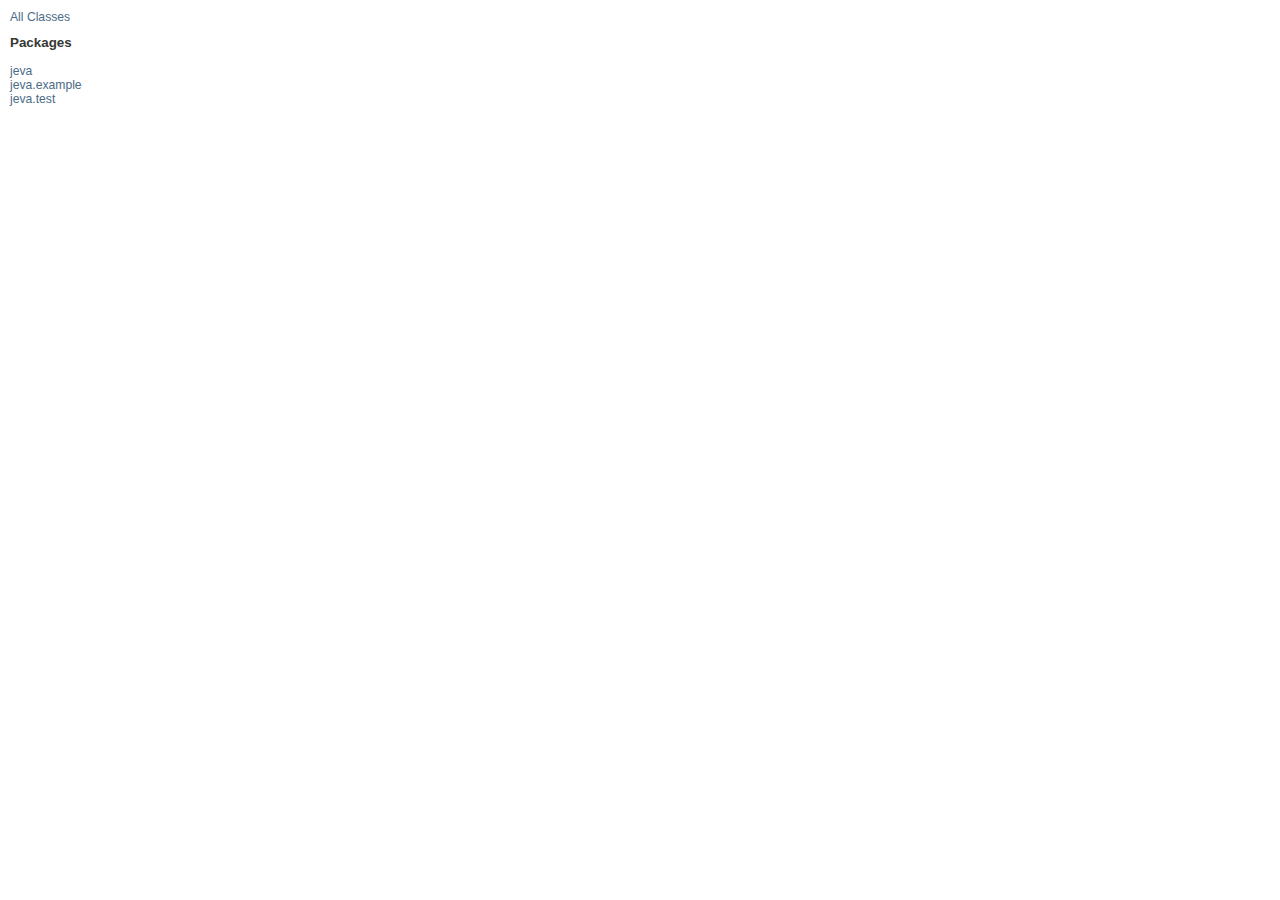
<file: jeva_javadoc/overview-frame.html>
<!DOCTYPE HTML PUBLIC "-//W3C//DTD HTML 4.01 Transitional//EN" "http://www.w3.org/TR/html4/loose.dtd">
<!-- NewPage -->
<html lang="en">
<head>
<!-- Generated by javadoc (version 1.7.0_79) on Fri Jun 26 11:09:02 EDT 2015 -->
<title>Overview List</title>
<meta name="date" content="2015-06-26">
<link rel="stylesheet" type="text/css" href="stylesheet.css" title="Style">
</head>
<body>
<div class="indexHeader"><a href="allclasses-frame.html" target="packageFrame">All Classes</a></div>
<div class="indexContainer">
<h2 title="Packages">Packages</h2>
<ul title="Packages">
<li><a href="jeva/package-frame.html" target="packageFrame">jeva</a></li>
<li><a href="jeva/example/package-frame.html" target="packageFrame">jeva.example</a></li>
<li><a href="jeva/test/package-frame.html" target="packageFrame">jeva.test</a></li>
</ul>
</div>
<p>&nbsp;</p>
</body>
</html>
</file>
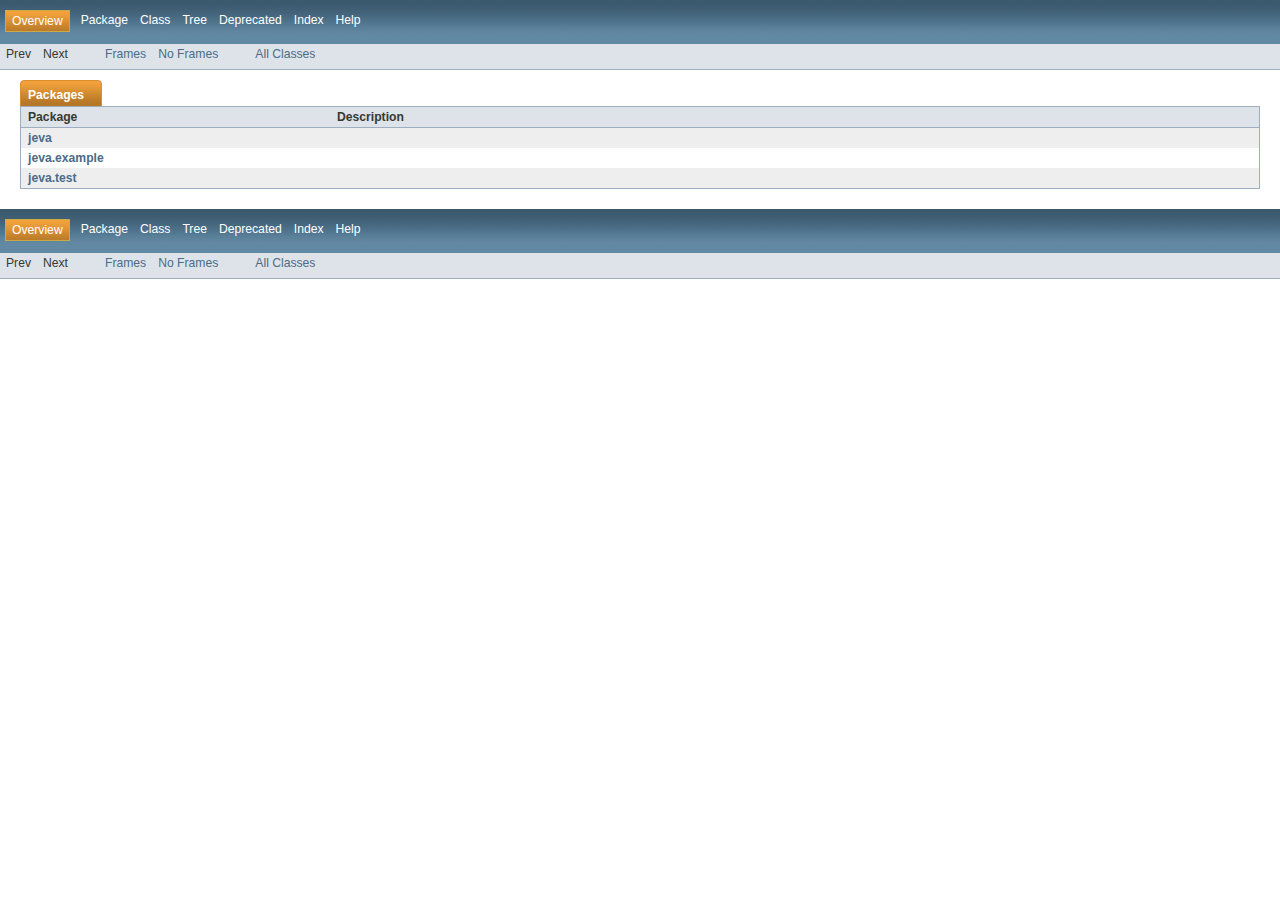
<file: jeva_javadoc/overview-summary.html>
<!DOCTYPE HTML PUBLIC "-//W3C//DTD HTML 4.01 Transitional//EN" "http://www.w3.org/TR/html4/loose.dtd">
<!-- NewPage -->
<html lang="en">
<head>
<!-- Generated by javadoc (version 1.7.0_79) on Fri Jun 26 11:09:03 EDT 2015 -->
<title>Overview</title>
<meta name="date" content="2015-06-26">
<link rel="stylesheet" type="text/css" href="stylesheet.css" title="Style">
</head>
<body>
<script type="text/javascript"><!--
    if (location.href.indexOf('is-external=true') == -1) {
        parent.document.title="Overview";
    }
//-->
</script>
<noscript>
<div>JavaScript is disabled on your browser.</div>
</noscript>
<!-- ========= START OF TOP NAVBAR ======= -->
<div class="topNav"><a name="navbar_top">
<!--   -->
</a><a href="#skip-navbar_top" title="Skip navigation links"></a><a name="navbar_top_firstrow">
<!--   -->
</a>
<ul class="navList" title="Navigation">
<li class="navBarCell1Rev">Overview</li>
<li>Package</li>
<li>Class</li>
<li><a href="overview-tree.html">Tree</a></li>
<li><a href="deprecated-list.html">Deprecated</a></li>
<li><a href="index-all.html">Index</a></li>
<li><a href="help-doc.html">Help</a></li>
</ul>
</div>
<div class="subNav">
<ul class="navList">
<li>Prev</li>
<li>Next</li>
</ul>
<ul class="navList">
<li><a href="index.html?overview-summary.html" target="_top">Frames</a></li>
<li><a href="overview-summary.html" target="_top">No Frames</a></li>
</ul>
<ul class="navList" id="allclasses_navbar_top">
<li><a href="allclasses-noframe.html">All Classes</a></li>
</ul>
<div>
<script type="text/javascript"><!--
  allClassesLink = document.getElementById("allclasses_navbar_top");
  if(window==top) {
    allClassesLink.style.display = "block";
  }
  else {
    allClassesLink.style.display = "none";
  }
  //-->
</script>
</div>
<a name="skip-navbar_top">
<!--   -->
</a></div>
<!-- ========= END OF TOP NAVBAR ========= -->
<div class="contentContainer">
<table class="overviewSummary" border="0" cellpadding="3" cellspacing="0" summary="Packages table, listing packages, and an explanation">
<caption><span>Packages</span><span class="tabEnd">&nbsp;</span></caption>
<tr>
<th class="colFirst" scope="col">Package</th>
<th class="colLast" scope="col">Description</th>
</tr>
<tbody>
<tr class="altColor">
<td class="colFirst"><a href="jeva/package-summary.html">jeva</a></td>
<td class="colLast">&nbsp;</td>
</tr>
<tr class="rowColor">
<td class="colFirst"><a href="jeva/example/package-summary.html">jeva.example</a></td>
<td class="colLast">&nbsp;</td>
</tr>
<tr class="altColor">
<td class="colFirst"><a href="jeva/test/package-summary.html">jeva.test</a></td>
<td class="colLast">&nbsp;</td>
</tr>
</tbody>
</table>
</div>
<!-- ======= START OF BOTTOM NAVBAR ====== -->
<div class="bottomNav"><a name="navbar_bottom">
<!--   -->
</a><a href="#skip-navbar_bottom" title="Skip navigation links"></a><a name="navbar_bottom_firstrow">
<!--   -->
</a>
<ul class="navList" title="Navigation">
<li class="navBarCell1Rev">Overview</li>
<li>Package</li>
<li>Class</li>
<li><a href="overview-tree.html">Tree</a></li>
<li><a href="deprecated-list.html">Deprecated</a></li>
<li><a href="index-all.html">Index</a></li>
<li><a href="help-doc.html">Help</a></li>
</ul>
</div>
<div class="subNav">
<ul class="navList">
<li>Prev</li>
<li>Next</li>
</ul>
<ul class="navList">
<li><a href="index.html?overview-summary.html" target="_top">Frames</a></li>
<li><a href="overview-summary.html" target="_top">No Frames</a></li>
</ul>
<ul class="navList" id="allclasses_navbar_bottom">
<li><a href="allclasses-noframe.html">All Classes</a></li>
</ul>
<div>
<script type="text/javascript"><!--
  allClassesLink = document.getElementById("allclasses_navbar_bottom");
  if(window==top) {
    allClassesLink.style.display = "block";
  }
  else {
    allClassesLink.style.display = "none";
  }
  //-->
</script>
</div>
<a name="skip-navbar_bottom">
<!--   -->
</a></div>
<!-- ======== END OF BOTTOM NAVBAR ======= -->
</body>
</html>
</file>
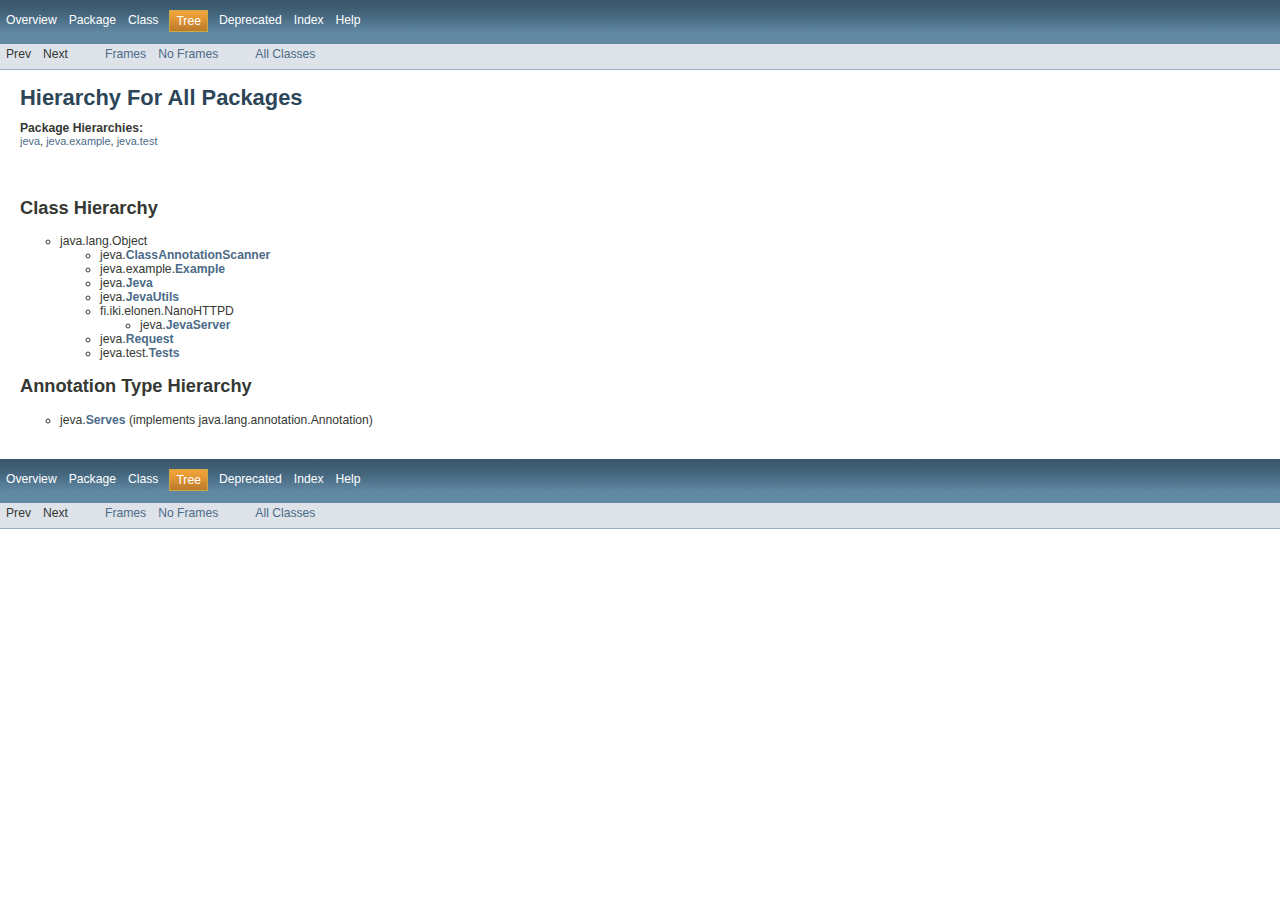
<file: jeva_javadoc/overview-tree.html>
<!DOCTYPE HTML PUBLIC "-//W3C//DTD HTML 4.01 Transitional//EN" "http://www.w3.org/TR/html4/loose.dtd">
<!-- NewPage -->
<html lang="en">
<head>
<!-- Generated by javadoc (version 1.7.0_79) on Fri Jun 26 11:09:02 EDT 2015 -->
<title>Class Hierarchy</title>
<meta name="date" content="2015-06-26">
<link rel="stylesheet" type="text/css" href="stylesheet.css" title="Style">
</head>
<body>
<script type="text/javascript"><!--
    if (location.href.indexOf('is-external=true') == -1) {
        parent.document.title="Class Hierarchy";
    }
//-->
</script>
<noscript>
<div>JavaScript is disabled on your browser.</div>
</noscript>
<!-- ========= START OF TOP NAVBAR ======= -->
<div class="topNav"><a name="navbar_top">
<!--   -->
</a><a href="#skip-navbar_top" title="Skip navigation links"></a><a name="navbar_top_firstrow">
<!--   -->
</a>
<ul class="navList" title="Navigation">
<li><a href="overview-summary.html">Overview</a></li>
<li>Package</li>
<li>Class</li>
<li class="navBarCell1Rev">Tree</li>
<li><a href="deprecated-list.html">Deprecated</a></li>
<li><a href="index-all.html">Index</a></li>
<li><a href="help-doc.html">Help</a></li>
</ul>
</div>
<div class="subNav">
<ul class="navList">
<li>Prev</li>
<li>Next</li>
</ul>
<ul class="navList">
<li><a href="index.html?overview-tree.html" target="_top">Frames</a></li>
<li><a href="overview-tree.html" target="_top">No Frames</a></li>
</ul>
<ul class="navList" id="allclasses_navbar_top">
<li><a href="allclasses-noframe.html">All Classes</a></li>
</ul>
<div>
<script type="text/javascript"><!--
  allClassesLink = document.getElementById("allclasses_navbar_top");
  if(window==top) {
    allClassesLink.style.display = "block";
  }
  else {
    allClassesLink.style.display = "none";
  }
  //-->
</script>
</div>
<a name="skip-navbar_top">
<!--   -->
</a></div>
<!-- ========= END OF TOP NAVBAR ========= -->
<div class="header">
<h1 class="title">Hierarchy For All Packages</h1>
<span class="strong">Package Hierarchies:</span>
<ul class="horizontal">
<li><a href="jeva/package-tree.html">jeva</a>, </li>
<li><a href="jeva/example/package-tree.html">jeva.example</a>, </li>
<li><a href="jeva/test/package-tree.html">jeva.test</a></li>
</ul>
</div>
<div class="contentContainer">
<h2 title="Class Hierarchy">Class Hierarchy</h2>
<ul>
<li type="circle">java.lang.Object
<ul>
<li type="circle">jeva.<a href="jeva/ClassAnnotationScanner.html" title="class in jeva"><span class="strong">ClassAnnotationScanner</span></a></li>
<li type="circle">jeva.example.<a href="jeva/example/Example.html" title="class in jeva.example"><span class="strong">Example</span></a></li>
<li type="circle">jeva.<a href="jeva/Jeva.html" title="class in jeva"><span class="strong">Jeva</span></a></li>
<li type="circle">jeva.<a href="jeva/JevaUtils.html" title="class in jeva"><span class="strong">JevaUtils</span></a></li>
<li type="circle">fi.iki.elonen.NanoHTTPD
<ul>
<li type="circle">jeva.<a href="jeva/JevaServer.html" title="class in jeva"><span class="strong">JevaServer</span></a></li>
</ul>
</li>
<li type="circle">jeva.<a href="jeva/Request.html" title="class in jeva"><span class="strong">Request</span></a></li>
<li type="circle">jeva.test.<a href="jeva/test/Tests.html" title="class in jeva.test"><span class="strong">Tests</span></a></li>
</ul>
</li>
</ul>
<h2 title="Annotation Type Hierarchy">Annotation Type Hierarchy</h2>
<ul>
<li type="circle">jeva.<a href="jeva/Serves.html" title="annotation in jeva"><span class="strong">Serves</span></a> (implements java.lang.annotation.Annotation)</li>
</ul>
</div>
<!-- ======= START OF BOTTOM NAVBAR ====== -->
<div class="bottomNav"><a name="navbar_bottom">
<!--   -->
</a><a href="#skip-navbar_bottom" title="Skip navigation links"></a><a name="navbar_bottom_firstrow">
<!--   -->
</a>
<ul class="navList" title="Navigation">
<li><a href="overview-summary.html">Overview</a></li>
<li>Package</li>
<li>Class</li>
<li class="navBarCell1Rev">Tree</li>
<li><a href="deprecated-list.html">Deprecated</a></li>
<li><a href="index-all.html">Index</a></li>
<li><a href="help-doc.html">Help</a></li>
</ul>
</div>
<div class="subNav">
<ul class="navList">
<li>Prev</li>
<li>Next</li>
</ul>
<ul class="navList">
<li><a href="index.html?overview-tree.html" target="_top">Frames</a></li>
<li><a href="overview-tree.html" target="_top">No Frames</a></li>
</ul>
<ul class="navList" id="allclasses_navbar_bottom">
<li><a href="allclasses-noframe.html">All Classes</a></li>
</ul>
<div>
<script type="text/javascript"><!--
  allClassesLink = document.getElementById("allclasses_navbar_bottom");
  if(window==top) {
    allClassesLink.style.display = "block";
  }
  else {
    allClassesLink.style.display = "none";
  }
  //-->
</script>
</div>
<a name="skip-navbar_bottom">
<!--   -->
</a></div>
<!-- ======== END OF BOTTOM NAVBAR ======= -->
</body>
</html>
</file>
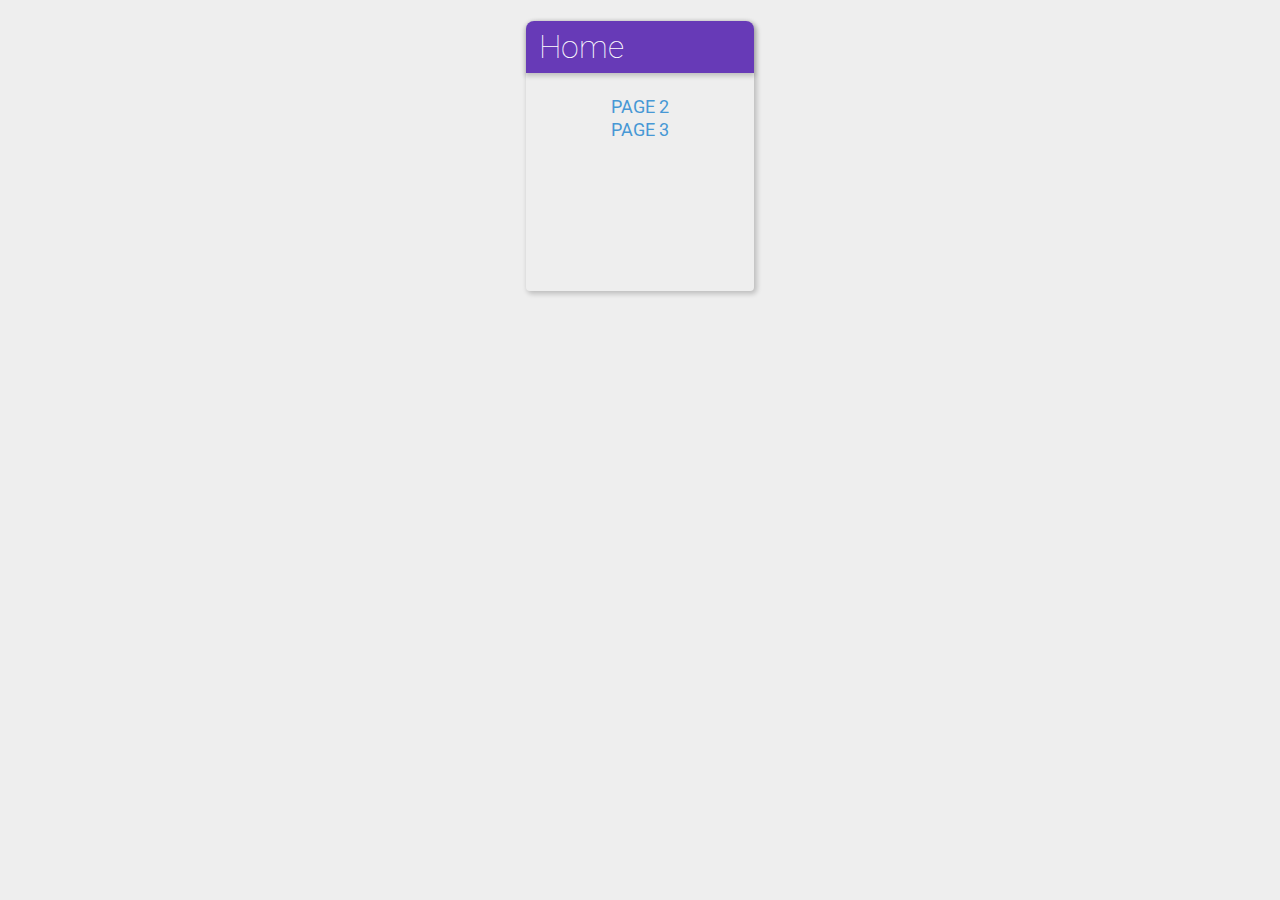
<file: pager2_example/example.html>
<!DOCTYPE html>
<!--
    Copyright (c) 2015 Ethan White.
    All rights reserved.

    Redistribution and use in source and binary forms, with or without modification, are permitted provided that the following
    conditions are met:

    1. Redistributions of source code must retain the above copyright notice, this list of conditions and the following disclaimer.

    2. Redistributions in binary form must reproduce the above copyright notice, this list of conditions and the following disclaimer
    in the documentation and/or other materials provided with the distribution.

    3. Neither the name of the copyright holder nor the names of its contributors may be used to endorse or promote products derived
    from this software without specific prior written permission.

    THIS SOFTWARE IS PROVIDED BY THE COPYRIGHT HOLDERS AND CONTRIBUTORS "AS IS" AND ANY EXPRESS OR IMPLIED WARRANTIES, INCLUDING, BUT
    NOT LIMITED TO, THE IMPLIED WARRANTIES OF MERCHANTABILITY AND FITNESS FOR A PARTICULAR PURPOSE ARE DISCLAIMED. IN NO EVENT SHALL
    THE COPYRIGHT HOLDER OR CONTRIBUTORS BE LIABLE FOR ANY DIRECT, INDIRECT, INCIDENTAL, SPECIAL, EXEMPLARY, OR CONSEQUENTIAL DAMAGES
    (INCLUDING, BUT NOT LIMITED TO, PROCUREMENT OF SUBSTITUTE GOODS OR SERVICES; LOSS OF USE, DATA, OR PROFITS; OR BUSINESS INTERRUPTION)
    HOWEVER CAUSED AND ON ANY THEORY OF LIABILITY, WHETHER IN CONTRACT, STRICT LIABILITY, OR TORT (INCLUDING NEGLIGENCE OR OTHERWISE)
    ARISING IN ANY WAY OUT OF THE USE OF THIS SOFTWARE, EVEN IF ADVISED OF THE POSSIBILITY OF SUCH DAMAGE.
-->
<html>
    <head>
        <meta charset="UTF-8"/>
        <title>Pager 2 Example</title>
        <!-- My stylesheet -->
        <link rel="stylesheet" href="example.css">
    </head>
    <body onload="Pager('home', 'hashTrumpsName')">
        <div class="page" page="home">
            <h1>Home</h1>
            <center><button onclick="Pager('page2')">Page 2</button></center>
            <center><button onclick="Pager('page3')">Page 3</button></center>
        </div>
        <div class="page" page="page2">
            <h1>Page 2</h1>
            <center><button onclick="Pager('home')">Home</button></center>
            <center><button onclick="Pager('page3')">Page 3</button></center>
        </div>
        <div class="page" page="page3">
            <h1>Page 3</h1>
            <center><button onclick="Pager('home')">Home</button></center>
            <center><button onclick="Pager('page2')">Page 2</button></center>
        </div>
        <script type="text/javascript" src="pager.js"></script>
    </body>
</html>
</file>
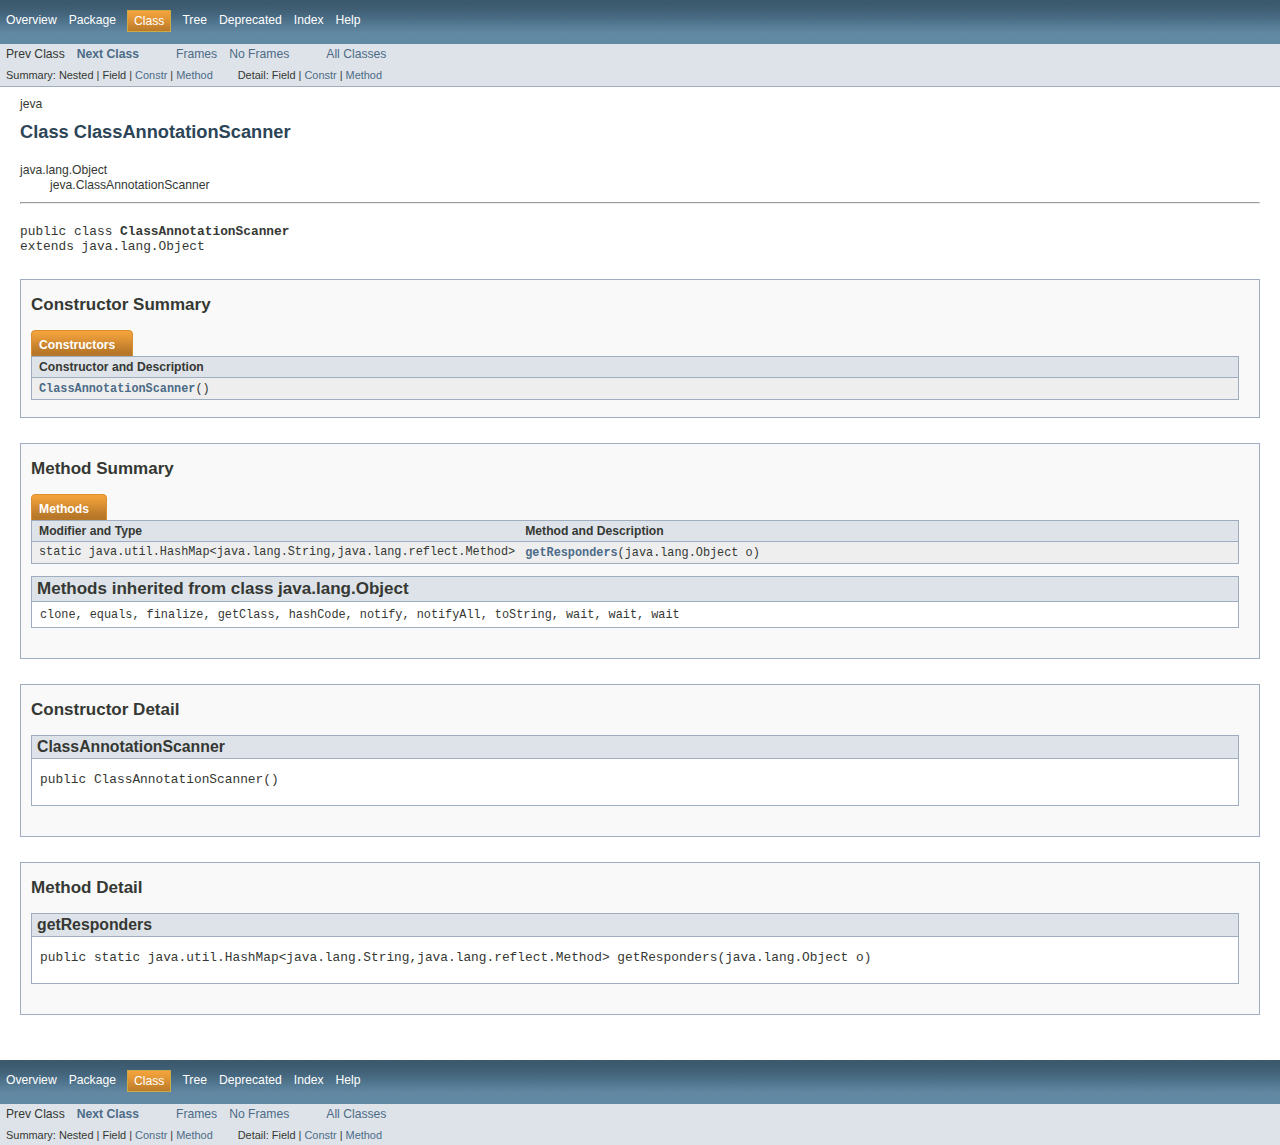
<file: jeva_javadoc/jeva/ClassAnnotationScanner.html>
<!DOCTYPE HTML PUBLIC "-//W3C//DTD HTML 4.01 Transitional//EN" "http://www.w3.org/TR/html4/loose.dtd">
<!-- NewPage -->
<html lang="en">
<head>
<!-- Generated by javadoc (version 1.7.0_79) on Fri Jun 26 11:09:02 EDT 2015 -->
<title>ClassAnnotationScanner</title>
<meta name="date" content="2015-06-26">
<link rel="stylesheet" type="text/css" href="../stylesheet.css" title="Style">
</head>
<body>
<script type="text/javascript"><!--
    if (location.href.indexOf('is-external=true') == -1) {
        parent.document.title="ClassAnnotationScanner";
    }
//-->
</script>
<noscript>
<div>JavaScript is disabled on your browser.</div>
</noscript>
<!-- ========= START OF TOP NAVBAR ======= -->
<div class="topNav"><a name="navbar_top">
<!--   -->
</a><a href="#skip-navbar_top" title="Skip navigation links"></a><a name="navbar_top_firstrow">
<!--   -->
</a>
<ul class="navList" title="Navigation">
<li><a href="../overview-summary.html">Overview</a></li>
<li><a href="package-summary.html">Package</a></li>
<li class="navBarCell1Rev">Class</li>
<li><a href="package-tree.html">Tree</a></li>
<li><a href="../deprecated-list.html">Deprecated</a></li>
<li><a href="../index-all.html">Index</a></li>
<li><a href="../help-doc.html">Help</a></li>
</ul>
</div>
<div class="subNav">
<ul class="navList">
<li>Prev Class</li>
<li><a href="../jeva/Jeva.html" title="class in jeva"><span class="strong">Next Class</span></a></li>
</ul>
<ul class="navList">
<li><a href="../index.html?jeva/ClassAnnotationScanner.html" target="_top">Frames</a></li>
<li><a href="ClassAnnotationScanner.html" target="_top">No Frames</a></li>
</ul>
<ul class="navList" id="allclasses_navbar_top">
<li><a href="../allclasses-noframe.html">All Classes</a></li>
</ul>
<div>
<script type="text/javascript"><!--
  allClassesLink = document.getElementById("allclasses_navbar_top");
  if(window==top) {
    allClassesLink.style.display = "block";
  }
  else {
    allClassesLink.style.display = "none";
  }
  //-->
</script>
</div>
<div>
<ul class="subNavList">
<li>Summary:&nbsp;</li>
<li>Nested&nbsp;|&nbsp;</li>
<li>Field&nbsp;|&nbsp;</li>
<li><a href="#constructor_summary">Constr</a>&nbsp;|&nbsp;</li>
<li><a href="#method_summary">Method</a></li>
</ul>
<ul class="subNavList">
<li>Detail:&nbsp;</li>
<li>Field&nbsp;|&nbsp;</li>
<li><a href="#constructor_detail">Constr</a>&nbsp;|&nbsp;</li>
<li><a href="#method_detail">Method</a></li>
</ul>
</div>
<a name="skip-navbar_top">
<!--   -->
</a></div>
<!-- ========= END OF TOP NAVBAR ========= -->
<!-- ======== START OF CLASS DATA ======== -->
<div class="header">
<div class="subTitle">jeva</div>
<h2 title="Class ClassAnnotationScanner" class="title">Class ClassAnnotationScanner</h2>
</div>
<div class="contentContainer">
<ul class="inheritance">
<li>java.lang.Object</li>
<li>
<ul class="inheritance">
<li>jeva.ClassAnnotationScanner</li>
</ul>
</li>
</ul>
<div class="description">
<ul class="blockList">
<li class="blockList">
<hr>
<br>
<pre>public class <span class="strong">ClassAnnotationScanner</span>
extends java.lang.Object</pre>
</li>
</ul>
</div>
<div class="summary">
<ul class="blockList">
<li class="blockList">
<!-- ======== CONSTRUCTOR SUMMARY ======== -->
<ul class="blockList">
<li class="blockList"><a name="constructor_summary">
<!--   -->
</a>
<h3>Constructor Summary</h3>
<table class="overviewSummary" border="0" cellpadding="3" cellspacing="0" summary="Constructor Summary table, listing constructors, and an explanation">
<caption><span>Constructors</span><span class="tabEnd">&nbsp;</span></caption>
<tr>
<th class="colOne" scope="col">Constructor and Description</th>
</tr>
<tr class="altColor">
<td class="colOne"><code><strong><a href="../jeva/ClassAnnotationScanner.html#ClassAnnotationScanner()">ClassAnnotationScanner</a></strong>()</code>&nbsp;</td>
</tr>
</table>
</li>
</ul>
<!-- ========== METHOD SUMMARY =========== -->
<ul class="blockList">
<li class="blockList"><a name="method_summary">
<!--   -->
</a>
<h3>Method Summary</h3>
<table class="overviewSummary" border="0" cellpadding="3" cellspacing="0" summary="Method Summary table, listing methods, and an explanation">
<caption><span>Methods</span><span class="tabEnd">&nbsp;</span></caption>
<tr>
<th class="colFirst" scope="col">Modifier and Type</th>
<th class="colLast" scope="col">Method and Description</th>
</tr>
<tr class="altColor">
<td class="colFirst"><code>static java.util.HashMap&lt;java.lang.String,java.lang.reflect.Method&gt;</code></td>
<td class="colLast"><code><strong><a href="../jeva/ClassAnnotationScanner.html#getResponders(java.lang.Object)">getResponders</a></strong>(java.lang.Object&nbsp;o)</code>&nbsp;</td>
</tr>
</table>
<ul class="blockList">
<li class="blockList"><a name="methods_inherited_from_class_java.lang.Object">
<!--   -->
</a>
<h3>Methods inherited from class&nbsp;java.lang.Object</h3>
<code>clone, equals, finalize, getClass, hashCode, notify, notifyAll, toString, wait, wait, wait</code></li>
</ul>
</li>
</ul>
</li>
</ul>
</div>
<div class="details">
<ul class="blockList">
<li class="blockList">
<!-- ========= CONSTRUCTOR DETAIL ======== -->
<ul class="blockList">
<li class="blockList"><a name="constructor_detail">
<!--   -->
</a>
<h3>Constructor Detail</h3>
<a name="ClassAnnotationScanner()">
<!--   -->
</a>
<ul class="blockListLast">
<li class="blockList">
<h4>ClassAnnotationScanner</h4>
<pre>public&nbsp;ClassAnnotationScanner()</pre>
</li>
</ul>
</li>
</ul>
<!-- ============ METHOD DETAIL ========== -->
<ul class="blockList">
<li class="blockList"><a name="method_detail">
<!--   -->
</a>
<h3>Method Detail</h3>
<a name="getResponders(java.lang.Object)">
<!--   -->
</a>
<ul class="blockListLast">
<li class="blockList">
<h4>getResponders</h4>
<pre>public static&nbsp;java.util.HashMap&lt;java.lang.String,java.lang.reflect.Method&gt;&nbsp;getResponders(java.lang.Object&nbsp;o)</pre>
</li>
</ul>
</li>
</ul>
</li>
</ul>
</div>
</div>
<!-- ========= END OF CLASS DATA ========= -->
<!-- ======= START OF BOTTOM NAVBAR ====== -->
<div class="bottomNav"><a name="navbar_bottom">
<!--   -->
</a><a href="#skip-navbar_bottom" title="Skip navigation links"></a><a name="navbar_bottom_firstrow">
<!--   -->
</a>
<ul class="navList" title="Navigation">
<li><a href="../overview-summary.html">Overview</a></li>
<li><a href="package-summary.html">Package</a></li>
<li class="navBarCell1Rev">Class</li>
<li><a href="package-tree.html">Tree</a></li>
<li><a href="../deprecated-list.html">Deprecated</a></li>
<li><a href="../index-all.html">Index</a></li>
<li><a href="../help-doc.html">Help</a></li>
</ul>
</div>
<div class="subNav">
<ul class="navList">
<li>Prev Class</li>
<li><a href="../jeva/Jeva.html" title="class in jeva"><span class="strong">Next Class</span></a></li>
</ul>
<ul class="navList">
<li><a href="../index.html?jeva/ClassAnnotationScanner.html" target="_top">Frames</a></li>
<li><a href="ClassAnnotationScanner.html" target="_top">No Frames</a></li>
</ul>
<ul class="navList" id="allclasses_navbar_bottom">
<li><a href="../allclasses-noframe.html">All Classes</a></li>
</ul>
<div>
<script type="text/javascript"><!--
  allClassesLink = document.getElementById("allclasses_navbar_bottom");
  if(window==top) {
    allClassesLink.style.display = "block";
  }
  else {
    allClassesLink.style.display = "none";
  }
  //-->
</script>
</div>
<div>
<ul class="subNavList">
<li>Summary:&nbsp;</li>
<li>Nested&nbsp;|&nbsp;</li>
<li>Field&nbsp;|&nbsp;</li>
<li><a href="#constructor_summary">Constr</a>&nbsp;|&nbsp;</li>
<li><a href="#method_summary">Method</a></li>
</ul>
<ul class="subNavList">
<li>Detail:&nbsp;</li>
<li>Field&nbsp;|&nbsp;</li>
<li><a href="#constructor_detail">Constr</a>&nbsp;|&nbsp;</li>
<li><a href="#method_detail">Method</a></li>
</ul>
</div>
<a name="skip-navbar_bottom">
<!--   -->
</a></div>
<!-- ======== END OF BOTTOM NAVBAR ======= -->
</body>
</html>
</file>
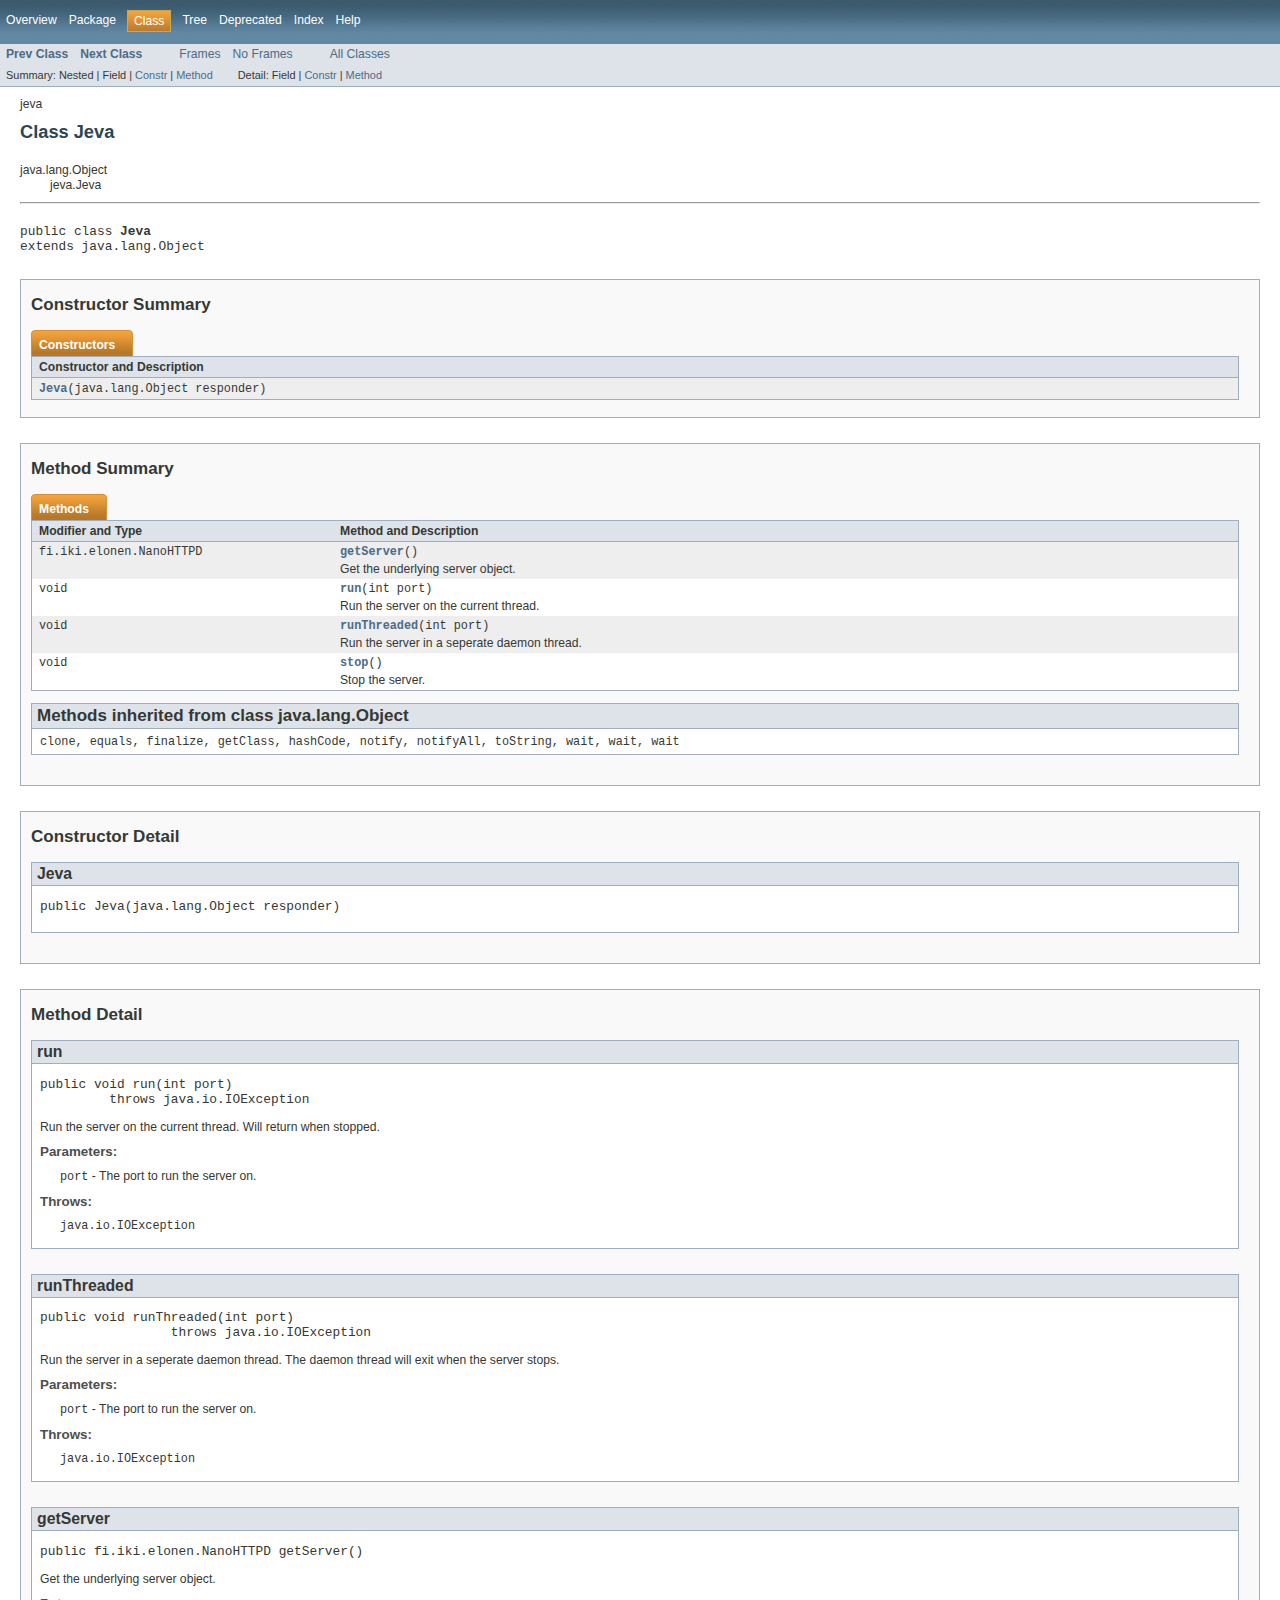
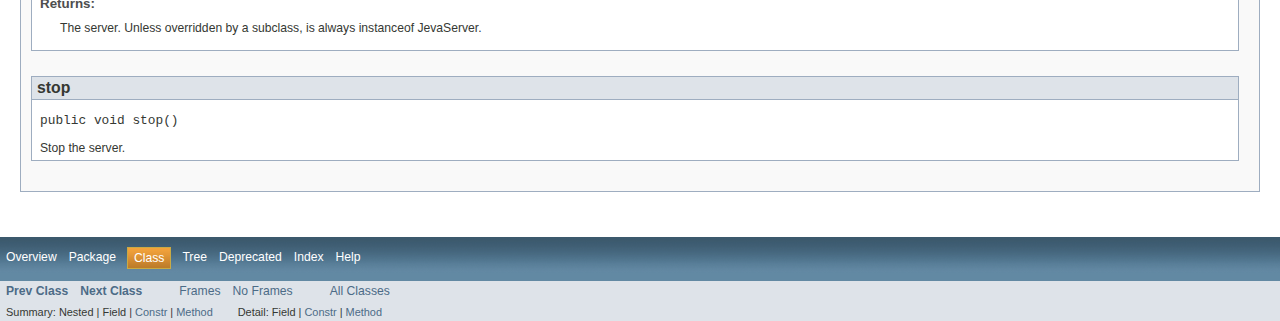
<file: jeva_javadoc/jeva/Jeva.html>
<!DOCTYPE HTML PUBLIC "-//W3C//DTD HTML 4.01 Transitional//EN" "http://www.w3.org/TR/html4/loose.dtd">
<!-- NewPage -->
<html lang="en">
<head>
<!-- Generated by javadoc (version 1.7.0_79) on Fri Jun 26 11:09:02 EDT 2015 -->
<title>Jeva</title>
<meta name="date" content="2015-06-26">
<link rel="stylesheet" type="text/css" href="../stylesheet.css" title="Style">
</head>
<body>
<script type="text/javascript"><!--
    if (location.href.indexOf('is-external=true') == -1) {
        parent.document.title="Jeva";
    }
//-->
</script>
<noscript>
<div>JavaScript is disabled on your browser.</div>
</noscript>
<!-- ========= START OF TOP NAVBAR ======= -->
<div class="topNav"><a name="navbar_top">
<!--   -->
</a><a href="#skip-navbar_top" title="Skip navigation links"></a><a name="navbar_top_firstrow">
<!--   -->
</a>
<ul class="navList" title="Navigation">
<li><a href="../overview-summary.html">Overview</a></li>
<li><a href="package-summary.html">Package</a></li>
<li class="navBarCell1Rev">Class</li>
<li><a href="package-tree.html">Tree</a></li>
<li><a href="../deprecated-list.html">Deprecated</a></li>
<li><a href="../index-all.html">Index</a></li>
<li><a href="../help-doc.html">Help</a></li>
</ul>
</div>
<div class="subNav">
<ul class="navList">
<li><a href="../jeva/ClassAnnotationScanner.html" title="class in jeva"><span class="strong">Prev Class</span></a></li>
<li><a href="../jeva/JevaServer.html" title="class in jeva"><span class="strong">Next Class</span></a></li>
</ul>
<ul class="navList">
<li><a href="../index.html?jeva/Jeva.html" target="_top">Frames</a></li>
<li><a href="Jeva.html" target="_top">No Frames</a></li>
</ul>
<ul class="navList" id="allclasses_navbar_top">
<li><a href="../allclasses-noframe.html">All Classes</a></li>
</ul>
<div>
<script type="text/javascript"><!--
  allClassesLink = document.getElementById("allclasses_navbar_top");
  if(window==top) {
    allClassesLink.style.display = "block";
  }
  else {
    allClassesLink.style.display = "none";
  }
  //-->
</script>
</div>
<div>
<ul class="subNavList">
<li>Summary:&nbsp;</li>
<li>Nested&nbsp;|&nbsp;</li>
<li>Field&nbsp;|&nbsp;</li>
<li><a href="#constructor_summary">Constr</a>&nbsp;|&nbsp;</li>
<li><a href="#method_summary">Method</a></li>
</ul>
<ul class="subNavList">
<li>Detail:&nbsp;</li>
<li>Field&nbsp;|&nbsp;</li>
<li><a href="#constructor_detail">Constr</a>&nbsp;|&nbsp;</li>
<li><a href="#method_detail">Method</a></li>
</ul>
</div>
<a name="skip-navbar_top">
<!--   -->
</a></div>
<!-- ========= END OF TOP NAVBAR ========= -->
<!-- ======== START OF CLASS DATA ======== -->
<div class="header">
<div class="subTitle">jeva</div>
<h2 title="Class Jeva" class="title">Class Jeva</h2>
</div>
<div class="contentContainer">
<ul class="inheritance">
<li>java.lang.Object</li>
<li>
<ul class="inheritance">
<li>jeva.Jeva</li>
</ul>
</li>
</ul>
<div class="description">
<ul class="blockList">
<li class="blockList">
<hr>
<br>
<pre>public class <span class="strong">Jeva</span>
extends java.lang.Object</pre>
</li>
</ul>
</div>
<div class="summary">
<ul class="blockList">
<li class="blockList">
<!-- ======== CONSTRUCTOR SUMMARY ======== -->
<ul class="blockList">
<li class="blockList"><a name="constructor_summary">
<!--   -->
</a>
<h3>Constructor Summary</h3>
<table class="overviewSummary" border="0" cellpadding="3" cellspacing="0" summary="Constructor Summary table, listing constructors, and an explanation">
<caption><span>Constructors</span><span class="tabEnd">&nbsp;</span></caption>
<tr>
<th class="colOne" scope="col">Constructor and Description</th>
</tr>
<tr class="altColor">
<td class="colOne"><code><strong><a href="../jeva/Jeva.html#Jeva(java.lang.Object)">Jeva</a></strong>(java.lang.Object&nbsp;responder)</code>&nbsp;</td>
</tr>
</table>
</li>
</ul>
<!-- ========== METHOD SUMMARY =========== -->
<ul class="blockList">
<li class="blockList"><a name="method_summary">
<!--   -->
</a>
<h3>Method Summary</h3>
<table class="overviewSummary" border="0" cellpadding="3" cellspacing="0" summary="Method Summary table, listing methods, and an explanation">
<caption><span>Methods</span><span class="tabEnd">&nbsp;</span></caption>
<tr>
<th class="colFirst" scope="col">Modifier and Type</th>
<th class="colLast" scope="col">Method and Description</th>
</tr>
<tr class="altColor">
<td class="colFirst"><code>fi.iki.elonen.NanoHTTPD</code></td>
<td class="colLast"><code><strong><a href="../jeva/Jeva.html#getServer()">getServer</a></strong>()</code>
<div class="block">Get the underlying server object.</div>
</td>
</tr>
<tr class="rowColor">
<td class="colFirst"><code>void</code></td>
<td class="colLast"><code><strong><a href="../jeva/Jeva.html#run(int)">run</a></strong>(int&nbsp;port)</code>
<div class="block">Run the server on the current thread.</div>
</td>
</tr>
<tr class="altColor">
<td class="colFirst"><code>void</code></td>
<td class="colLast"><code><strong><a href="../jeva/Jeva.html#runThreaded(int)">runThreaded</a></strong>(int&nbsp;port)</code>
<div class="block">Run the server in a seperate daemon thread.</div>
</td>
</tr>
<tr class="rowColor">
<td class="colFirst"><code>void</code></td>
<td class="colLast"><code><strong><a href="../jeva/Jeva.html#stop()">stop</a></strong>()</code>
<div class="block">Stop the server.</div>
</td>
</tr>
</table>
<ul class="blockList">
<li class="blockList"><a name="methods_inherited_from_class_java.lang.Object">
<!--   -->
</a>
<h3>Methods inherited from class&nbsp;java.lang.Object</h3>
<code>clone, equals, finalize, getClass, hashCode, notify, notifyAll, toString, wait, wait, wait</code></li>
</ul>
</li>
</ul>
</li>
</ul>
</div>
<div class="details">
<ul class="blockList">
<li class="blockList">
<!-- ========= CONSTRUCTOR DETAIL ======== -->
<ul class="blockList">
<li class="blockList"><a name="constructor_detail">
<!--   -->
</a>
<h3>Constructor Detail</h3>
<a name="Jeva(java.lang.Object)">
<!--   -->
</a>
<ul class="blockListLast">
<li class="blockList">
<h4>Jeva</h4>
<pre>public&nbsp;Jeva(java.lang.Object&nbsp;responder)</pre>
</li>
</ul>
</li>
</ul>
<!-- ============ METHOD DETAIL ========== -->
<ul class="blockList">
<li class="blockList"><a name="method_detail">
<!--   -->
</a>
<h3>Method Detail</h3>
<a name="run(int)">
<!--   -->
</a>
<ul class="blockList">
<li class="blockList">
<h4>run</h4>
<pre>public&nbsp;void&nbsp;run(int&nbsp;port)
         throws java.io.IOException</pre>
<div class="block">Run the server on the current thread. Will return when stopped.</div>
<dl><dt><span class="strong">Parameters:</span></dt><dd><code>port</code> - The port to run the server on.</dd>
<dt><span class="strong">Throws:</span></dt>
<dd><code>java.io.IOException</code></dd></dl>
</li>
</ul>
<a name="runThreaded(int)">
<!--   -->
</a>
<ul class="blockList">
<li class="blockList">
<h4>runThreaded</h4>
<pre>public&nbsp;void&nbsp;runThreaded(int&nbsp;port)
                 throws java.io.IOException</pre>
<div class="block">Run the server in a seperate daemon thread. The daemon thread will exit when the server stops.</div>
<dl><dt><span class="strong">Parameters:</span></dt><dd><code>port</code> - The port to run the server on.</dd>
<dt><span class="strong">Throws:</span></dt>
<dd><code>java.io.IOException</code></dd></dl>
</li>
</ul>
<a name="getServer()">
<!--   -->
</a>
<ul class="blockList">
<li class="blockList">
<h4>getServer</h4>
<pre>public&nbsp;fi.iki.elonen.NanoHTTPD&nbsp;getServer()</pre>
<div class="block">Get the underlying server object.</div>
<dl><dt><span class="strong">Returns:</span></dt><dd>The server. Unless overridden by a subclass, is always instanceof JevaServer.</dd></dl>
</li>
</ul>
<a name="stop()">
<!--   -->
</a>
<ul class="blockListLast">
<li class="blockList">
<h4>stop</h4>
<pre>public&nbsp;void&nbsp;stop()</pre>
<div class="block">Stop the server.</div>
</li>
</ul>
</li>
</ul>
</li>
</ul>
</div>
</div>
<!-- ========= END OF CLASS DATA ========= -->
<!-- ======= START OF BOTTOM NAVBAR ====== -->
<div class="bottomNav"><a name="navbar_bottom">
<!--   -->
</a><a href="#skip-navbar_bottom" title="Skip navigation links"></a><a name="navbar_bottom_firstrow">
<!--   -->
</a>
<ul class="navList" title="Navigation">
<li><a href="../overview-summary.html">Overview</a></li>
<li><a href="package-summary.html">Package</a></li>
<li class="navBarCell1Rev">Class</li>
<li><a href="package-tree.html">Tree</a></li>
<li><a href="../deprecated-list.html">Deprecated</a></li>
<li><a href="../index-all.html">Index</a></li>
<li><a href="../help-doc.html">Help</a></li>
</ul>
</div>
<div class="subNav">
<ul class="navList">
<li><a href="../jeva/ClassAnnotationScanner.html" title="class in jeva"><span class="strong">Prev Class</span></a></li>
<li><a href="../jeva/JevaServer.html" title="class in jeva"><span class="strong">Next Class</span></a></li>
</ul>
<ul class="navList">
<li><a href="../index.html?jeva/Jeva.html" target="_top">Frames</a></li>
<li><a href="Jeva.html" target="_top">No Frames</a></li>
</ul>
<ul class="navList" id="allclasses_navbar_bottom">
<li><a href="../allclasses-noframe.html">All Classes</a></li>
</ul>
<div>
<script type="text/javascript"><!--
  allClassesLink = document.getElementById("allclasses_navbar_bottom");
  if(window==top) {
    allClassesLink.style.display = "block";
  }
  else {
    allClassesLink.style.display = "none";
  }
  //-->
</script>
</div>
<div>
<ul class="subNavList">
<li>Summary:&nbsp;</li>
<li>Nested&nbsp;|&nbsp;</li>
<li>Field&nbsp;|&nbsp;</li>
<li><a href="#constructor_summary">Constr</a>&nbsp;|&nbsp;</li>
<li><a href="#method_summary">Method</a></li>
</ul>
<ul class="subNavList">
<li>Detail:&nbsp;</li>
<li>Field&nbsp;|&nbsp;</li>
<li><a href="#constructor_detail">Constr</a>&nbsp;|&nbsp;</li>
<li><a href="#method_detail">Method</a></li>
</ul>
</div>
<a name="skip-navbar_bottom">
<!--   -->
</a></div>
<!-- ======== END OF BOTTOM NAVBAR ======= -->
</body>
</html>
</file>
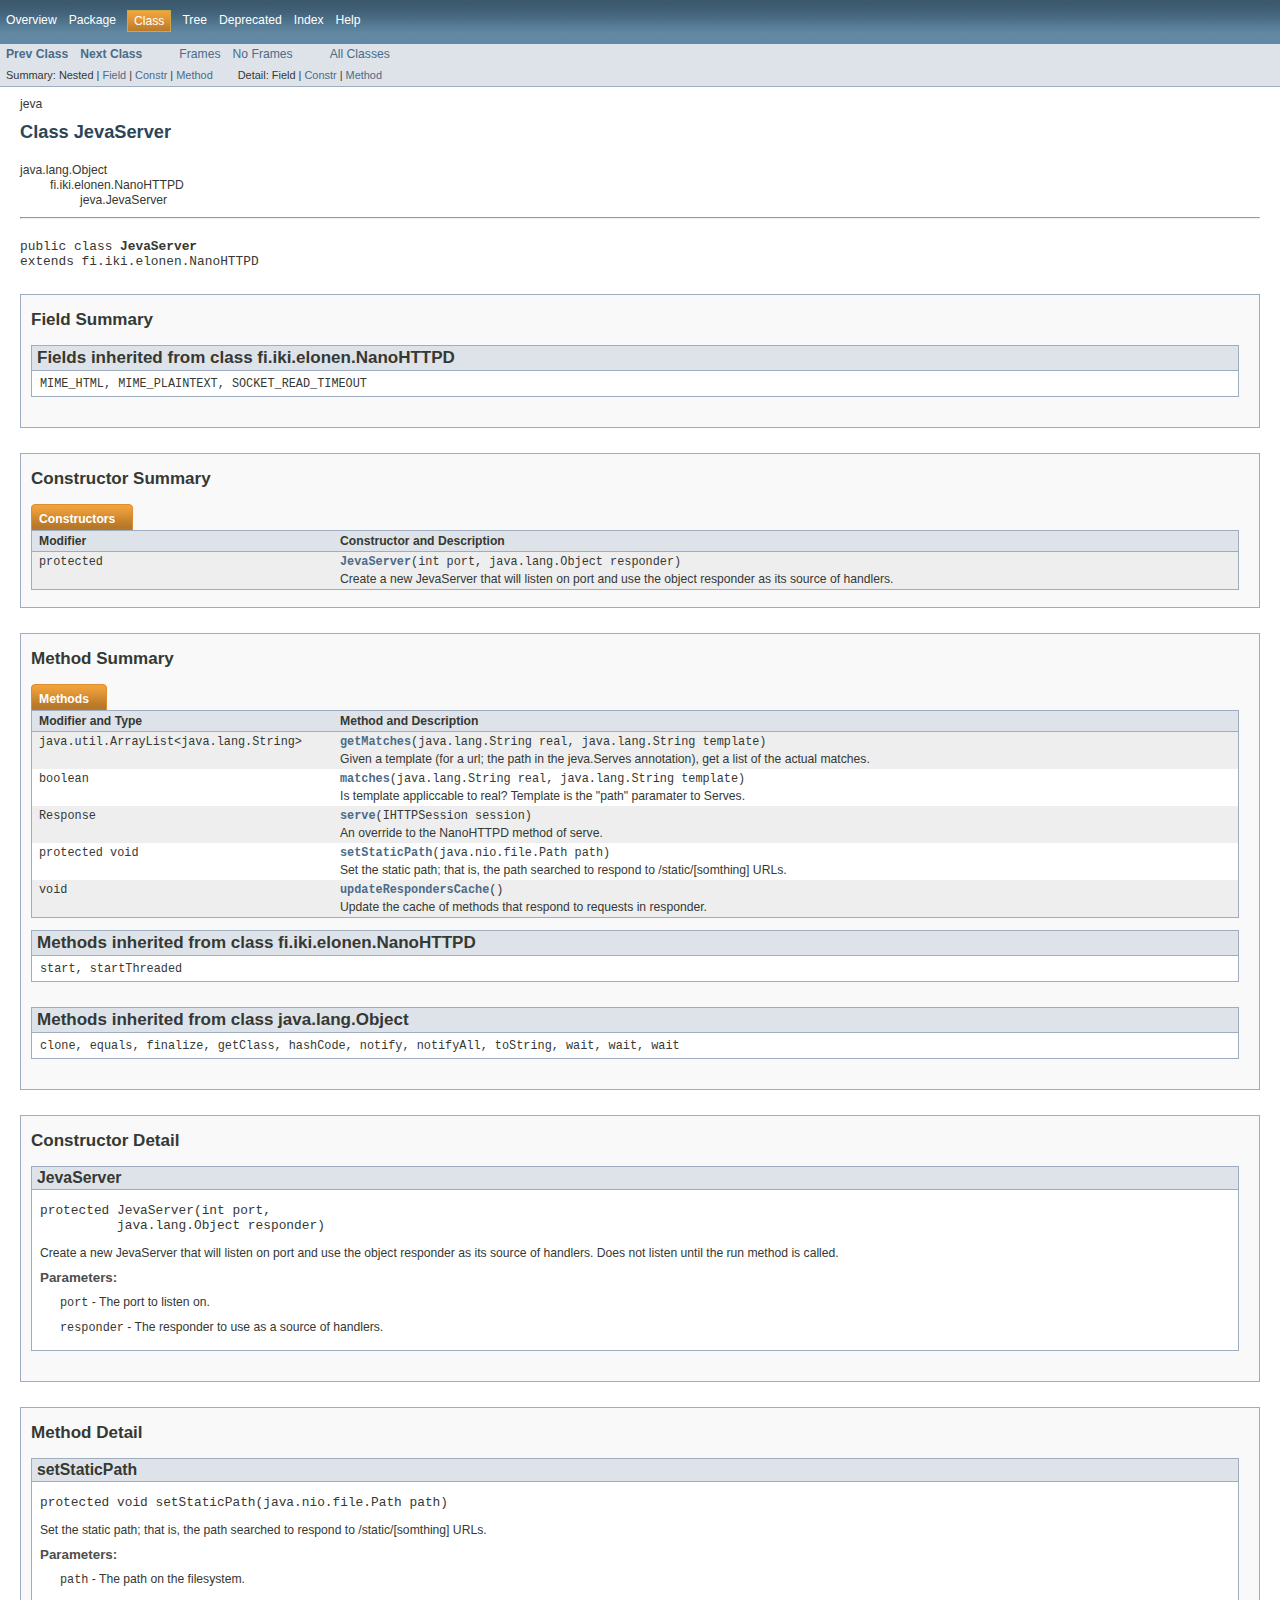
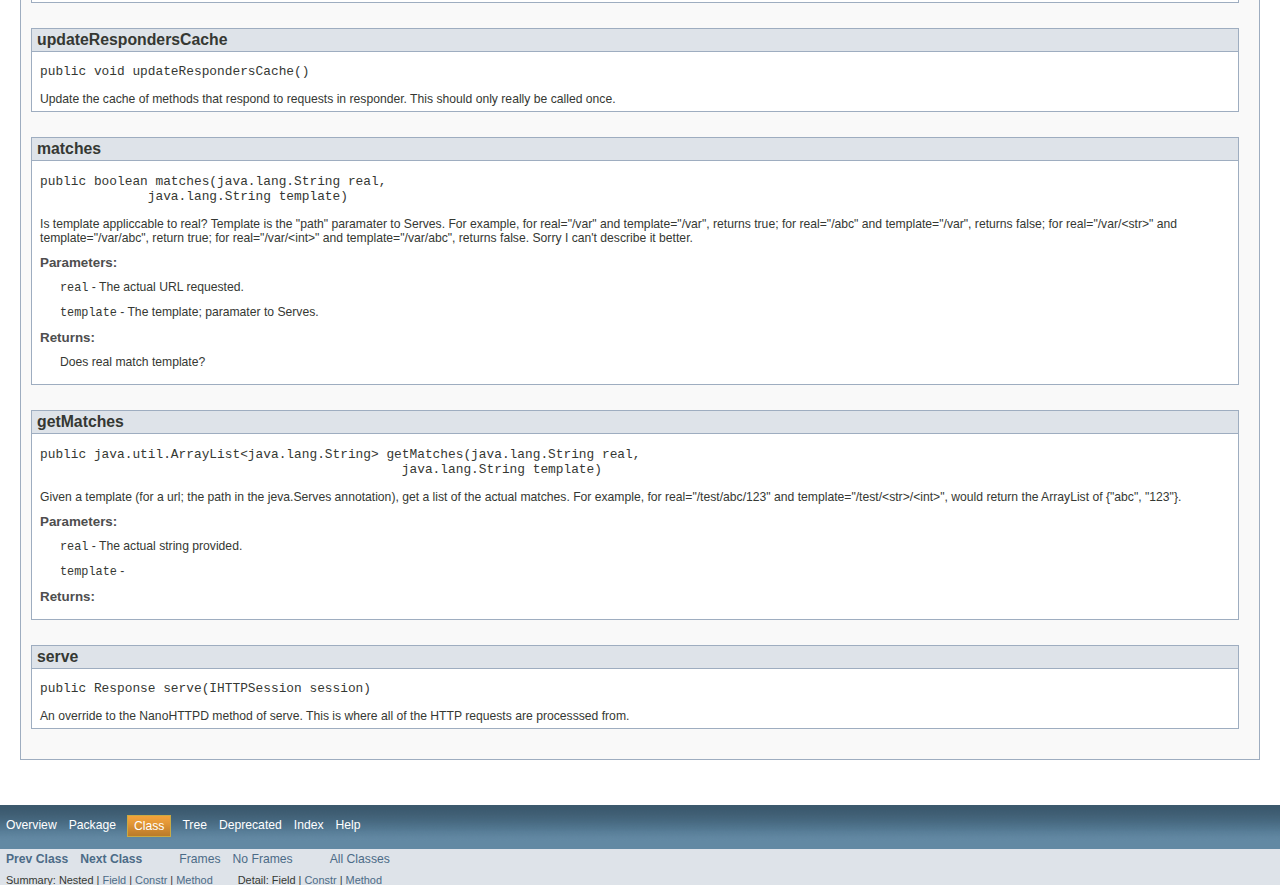
<file: jeva_javadoc/jeva/JevaServer.html>
<!DOCTYPE HTML PUBLIC "-//W3C//DTD HTML 4.01 Transitional//EN" "http://www.w3.org/TR/html4/loose.dtd">
<!-- NewPage -->
<html lang="en">
<head>
<!-- Generated by javadoc (version 1.7.0_79) on Fri Jun 26 11:09:02 EDT 2015 -->
<title>JevaServer</title>
<meta name="date" content="2015-06-26">
<link rel="stylesheet" type="text/css" href="../stylesheet.css" title="Style">
</head>
<body>
<script type="text/javascript"><!--
    if (location.href.indexOf('is-external=true') == -1) {
        parent.document.title="JevaServer";
    }
//-->
</script>
<noscript>
<div>JavaScript is disabled on your browser.</div>
</noscript>
<!-- ========= START OF TOP NAVBAR ======= -->
<div class="topNav"><a name="navbar_top">
<!--   -->
</a><a href="#skip-navbar_top" title="Skip navigation links"></a><a name="navbar_top_firstrow">
<!--   -->
</a>
<ul class="navList" title="Navigation">
<li><a href="../overview-summary.html">Overview</a></li>
<li><a href="package-summary.html">Package</a></li>
<li class="navBarCell1Rev">Class</li>
<li><a href="package-tree.html">Tree</a></li>
<li><a href="../deprecated-list.html">Deprecated</a></li>
<li><a href="../index-all.html">Index</a></li>
<li><a href="../help-doc.html">Help</a></li>
</ul>
</div>
<div class="subNav">
<ul class="navList">
<li><a href="../jeva/Jeva.html" title="class in jeva"><span class="strong">Prev Class</span></a></li>
<li><a href="../jeva/JevaUtils.html" title="class in jeva"><span class="strong">Next Class</span></a></li>
</ul>
<ul class="navList">
<li><a href="../index.html?jeva/JevaServer.html" target="_top">Frames</a></li>
<li><a href="JevaServer.html" target="_top">No Frames</a></li>
</ul>
<ul class="navList" id="allclasses_navbar_top">
<li><a href="../allclasses-noframe.html">All Classes</a></li>
</ul>
<div>
<script type="text/javascript"><!--
  allClassesLink = document.getElementById("allclasses_navbar_top");
  if(window==top) {
    allClassesLink.style.display = "block";
  }
  else {
    allClassesLink.style.display = "none";
  }
  //-->
</script>
</div>
<div>
<ul class="subNavList">
<li>Summary:&nbsp;</li>
<li>Nested&nbsp;|&nbsp;</li>
<li><a href="#fields_inherited_from_class_fi.iki.elonen.NanoHTTPD">Field</a>&nbsp;|&nbsp;</li>
<li><a href="#constructor_summary">Constr</a>&nbsp;|&nbsp;</li>
<li><a href="#method_summary">Method</a></li>
</ul>
<ul class="subNavList">
<li>Detail:&nbsp;</li>
<li>Field&nbsp;|&nbsp;</li>
<li><a href="#constructor_detail">Constr</a>&nbsp;|&nbsp;</li>
<li><a href="#method_detail">Method</a></li>
</ul>
</div>
<a name="skip-navbar_top">
<!--   -->
</a></div>
<!-- ========= END OF TOP NAVBAR ========= -->
<!-- ======== START OF CLASS DATA ======== -->
<div class="header">
<div class="subTitle">jeva</div>
<h2 title="Class JevaServer" class="title">Class JevaServer</h2>
</div>
<div class="contentContainer">
<ul class="inheritance">
<li>java.lang.Object</li>
<li>
<ul class="inheritance">
<li>fi.iki.elonen.NanoHTTPD</li>
<li>
<ul class="inheritance">
<li>jeva.JevaServer</li>
</ul>
</li>
</ul>
</li>
</ul>
<div class="description">
<ul class="blockList">
<li class="blockList">
<hr>
<br>
<pre>public class <span class="strong">JevaServer</span>
extends fi.iki.elonen.NanoHTTPD</pre>
</li>
</ul>
</div>
<div class="summary">
<ul class="blockList">
<li class="blockList">
<!-- =========== FIELD SUMMARY =========== -->
<ul class="blockList">
<li class="blockList"><a name="field_summary">
<!--   -->
</a>
<h3>Field Summary</h3>
<ul class="blockList">
<li class="blockList"><a name="fields_inherited_from_class_fi.iki.elonen.NanoHTTPD">
<!--   -->
</a>
<h3>Fields inherited from class&nbsp;fi.iki.elonen.NanoHTTPD</h3>
<code>MIME_HTML, MIME_PLAINTEXT, SOCKET_READ_TIMEOUT</code></li>
</ul>
</li>
</ul>
<!-- ======== CONSTRUCTOR SUMMARY ======== -->
<ul class="blockList">
<li class="blockList"><a name="constructor_summary">
<!--   -->
</a>
<h3>Constructor Summary</h3>
<table class="overviewSummary" border="0" cellpadding="3" cellspacing="0" summary="Constructor Summary table, listing constructors, and an explanation">
<caption><span>Constructors</span><span class="tabEnd">&nbsp;</span></caption>
<tr>
<th class="colFirst" scope="col">Modifier</th>
<th class="colLast" scope="col">Constructor and Description</th>
</tr>
<tr class="altColor">
<td class="colFirst"><code>protected </code></td>
<td class="colLast"><code><strong><a href="../jeva/JevaServer.html#JevaServer(int,%20java.lang.Object)">JevaServer</a></strong>(int&nbsp;port,
          java.lang.Object&nbsp;responder)</code>
<div class="block">Create a new JevaServer that will listen on port and use
 the object responder as its source of handlers.</div>
</td>
</tr>
</table>
</li>
</ul>
<!-- ========== METHOD SUMMARY =========== -->
<ul class="blockList">
<li class="blockList"><a name="method_summary">
<!--   -->
</a>
<h3>Method Summary</h3>
<table class="overviewSummary" border="0" cellpadding="3" cellspacing="0" summary="Method Summary table, listing methods, and an explanation">
<caption><span>Methods</span><span class="tabEnd">&nbsp;</span></caption>
<tr>
<th class="colFirst" scope="col">Modifier and Type</th>
<th class="colLast" scope="col">Method and Description</th>
</tr>
<tr class="altColor">
<td class="colFirst"><code>java.util.ArrayList&lt;java.lang.String&gt;</code></td>
<td class="colLast"><code><strong><a href="../jeva/JevaServer.html#getMatches(java.lang.String,%20java.lang.String)">getMatches</a></strong>(java.lang.String&nbsp;real,
          java.lang.String&nbsp;template)</code>
<div class="block">Given a template (for a url; the path in the jeva.Serves annotation),
 get a list of the actual matches.</div>
</td>
</tr>
<tr class="rowColor">
<td class="colFirst"><code>boolean</code></td>
<td class="colLast"><code><strong><a href="../jeva/JevaServer.html#matches(java.lang.String,%20java.lang.String)">matches</a></strong>(java.lang.String&nbsp;real,
       java.lang.String&nbsp;template)</code>
<div class="block">Is template appliccable to real? Template is the "path" paramater
 to Serves.</div>
</td>
</tr>
<tr class="altColor">
<td class="colFirst"><code>Response</code></td>
<td class="colLast"><code><strong><a href="../jeva/JevaServer.html#serve(IHTTPSession)">serve</a></strong>(IHTTPSession&nbsp;session)</code>
<div class="block">An override to the NanoHTTPD method of serve.</div>
</td>
</tr>
<tr class="rowColor">
<td class="colFirst"><code>protected void</code></td>
<td class="colLast"><code><strong><a href="../jeva/JevaServer.html#setStaticPath(java.nio.file.Path)">setStaticPath</a></strong>(java.nio.file.Path&nbsp;path)</code>
<div class="block">Set the static path; that is, the path searched to respond to
 /static/[somthing] URLs.</div>
</td>
</tr>
<tr class="altColor">
<td class="colFirst"><code>void</code></td>
<td class="colLast"><code><strong><a href="../jeva/JevaServer.html#updateRespondersCache()">updateRespondersCache</a></strong>()</code>
<div class="block">Update the cache of methods that respond to requests in responder.</div>
</td>
</tr>
</table>
<ul class="blockList">
<li class="blockList"><a name="methods_inherited_from_class_fi.iki.elonen.NanoHTTPD">
<!--   -->
</a>
<h3>Methods inherited from class&nbsp;fi.iki.elonen.NanoHTTPD</h3>
<code>start, startThreaded</code></li>
</ul>
<ul class="blockList">
<li class="blockList"><a name="methods_inherited_from_class_java.lang.Object">
<!--   -->
</a>
<h3>Methods inherited from class&nbsp;java.lang.Object</h3>
<code>clone, equals, finalize, getClass, hashCode, notify, notifyAll, toString, wait, wait, wait</code></li>
</ul>
</li>
</ul>
</li>
</ul>
</div>
<div class="details">
<ul class="blockList">
<li class="blockList">
<!-- ========= CONSTRUCTOR DETAIL ======== -->
<ul class="blockList">
<li class="blockList"><a name="constructor_detail">
<!--   -->
</a>
<h3>Constructor Detail</h3>
<a name="JevaServer(int, java.lang.Object)">
<!--   -->
</a>
<ul class="blockListLast">
<li class="blockList">
<h4>JevaServer</h4>
<pre>protected&nbsp;JevaServer(int&nbsp;port,
          java.lang.Object&nbsp;responder)</pre>
<div class="block">Create a new JevaServer that will listen on port and use
 the object responder as its source of handlers.
 Does not listen until the run method is called.</div>
<dl><dt><span class="strong">Parameters:</span></dt><dd><code>port</code> - The port to listen on.</dd><dd><code>responder</code> - The responder to use as a source of handlers.</dd></dl>
</li>
</ul>
</li>
</ul>
<!-- ============ METHOD DETAIL ========== -->
<ul class="blockList">
<li class="blockList"><a name="method_detail">
<!--   -->
</a>
<h3>Method Detail</h3>
<a name="setStaticPath(java.nio.file.Path)">
<!--   -->
</a>
<ul class="blockList">
<li class="blockList">
<h4>setStaticPath</h4>
<pre>protected&nbsp;void&nbsp;setStaticPath(java.nio.file.Path&nbsp;path)</pre>
<div class="block">Set the static path; that is, the path searched to respond to
 /static/[somthing] URLs.</div>
<dl><dt><span class="strong">Parameters:</span></dt><dd><code>path</code> - The path on the filesystem.</dd></dl>
</li>
</ul>
<a name="updateRespondersCache()">
<!--   -->
</a>
<ul class="blockList">
<li class="blockList">
<h4>updateRespondersCache</h4>
<pre>public&nbsp;void&nbsp;updateRespondersCache()</pre>
<div class="block">Update the cache of methods that respond to requests in responder.
 This should only really be called once.</div>
</li>
</ul>
<a name="matches(java.lang.String, java.lang.String)">
<!--   -->
</a>
<ul class="blockList">
<li class="blockList">
<h4>matches</h4>
<pre>public&nbsp;boolean&nbsp;matches(java.lang.String&nbsp;real,
              java.lang.String&nbsp;template)</pre>
<div class="block">Is template appliccable to real? Template is the "path" paramater
 to Serves. For example, for real="/var" and template="/var", returns
 true; for real="/abc" and template="/var", returns false;
 for real="/var/&lt;str&gt;" and template="/var/abc", return true;
 for real="/var/&lt;int&gt;" and template="/var/abc", returns false.
 Sorry I can't describe it better.</div>
<dl><dt><span class="strong">Parameters:</span></dt><dd><code>real</code> - The actual URL requested.</dd><dd><code>template</code> - The template; paramater to Serves.</dd>
<dt><span class="strong">Returns:</span></dt><dd>Does real match template?</dd></dl>
</li>
</ul>
<a name="getMatches(java.lang.String, java.lang.String)">
<!--   -->
</a>
<ul class="blockList">
<li class="blockList">
<h4>getMatches</h4>
<pre>public&nbsp;java.util.ArrayList&lt;java.lang.String&gt;&nbsp;getMatches(java.lang.String&nbsp;real,
                                               java.lang.String&nbsp;template)</pre>
<div class="block">Given a template (for a url; the path in the jeva.Serves annotation),
 get a list of the actual matches. For example, for real="/test/abc/123"
 and template="/test/&lt;str&gt;/&lt;int&gt;", would return the ArrayList
 of {"abc", "123"}.</div>
<dl><dt><span class="strong">Parameters:</span></dt><dd><code>real</code> - The actual string provided.</dd><dd><code>template</code> - </dd>
<dt><span class="strong">Returns:</span></dt><dd></dd></dl>
</li>
</ul>
<a name="serve(IHTTPSession)">
<!--   -->
</a>
<ul class="blockListLast">
<li class="blockList">
<h4>serve</h4>
<pre>public&nbsp;Response&nbsp;serve(IHTTPSession&nbsp;session)</pre>
<div class="block">An override to the NanoHTTPD method of serve. This is where all of the HTTP requests are processsed from.</div>
</li>
</ul>
</li>
</ul>
</li>
</ul>
</div>
</div>
<!-- ========= END OF CLASS DATA ========= -->
<!-- ======= START OF BOTTOM NAVBAR ====== -->
<div class="bottomNav"><a name="navbar_bottom">
<!--   -->
</a><a href="#skip-navbar_bottom" title="Skip navigation links"></a><a name="navbar_bottom_firstrow">
<!--   -->
</a>
<ul class="navList" title="Navigation">
<li><a href="../overview-summary.html">Overview</a></li>
<li><a href="package-summary.html">Package</a></li>
<li class="navBarCell1Rev">Class</li>
<li><a href="package-tree.html">Tree</a></li>
<li><a href="../deprecated-list.html">Deprecated</a></li>
<li><a href="../index-all.html">Index</a></li>
<li><a href="../help-doc.html">Help</a></li>
</ul>
</div>
<div class="subNav">
<ul class="navList">
<li><a href="../jeva/Jeva.html" title="class in jeva"><span class="strong">Prev Class</span></a></li>
<li><a href="../jeva/JevaUtils.html" title="class in jeva"><span class="strong">Next Class</span></a></li>
</ul>
<ul class="navList">
<li><a href="../index.html?jeva/JevaServer.html" target="_top">Frames</a></li>
<li><a href="JevaServer.html" target="_top">No Frames</a></li>
</ul>
<ul class="navList" id="allclasses_navbar_bottom">
<li><a href="../allclasses-noframe.html">All Classes</a></li>
</ul>
<div>
<script type="text/javascript"><!--
  allClassesLink = document.getElementById("allclasses_navbar_bottom");
  if(window==top) {
    allClassesLink.style.display = "block";
  }
  else {
    allClassesLink.style.display = "none";
  }
  //-->
</script>
</div>
<div>
<ul class="subNavList">
<li>Summary:&nbsp;</li>
<li>Nested&nbsp;|&nbsp;</li>
<li><a href="#fields_inherited_from_class_fi.iki.elonen.NanoHTTPD">Field</a>&nbsp;|&nbsp;</li>
<li><a href="#constructor_summary">Constr</a>&nbsp;|&nbsp;</li>
<li><a href="#method_summary">Method</a></li>
</ul>
<ul class="subNavList">
<li>Detail:&nbsp;</li>
<li>Field&nbsp;|&nbsp;</li>
<li><a href="#constructor_detail">Constr</a>&nbsp;|&nbsp;</li>
<li><a href="#method_detail">Method</a></li>
</ul>
</div>
<a name="skip-navbar_bottom">
<!--   -->
</a></div>
<!-- ======== END OF BOTTOM NAVBAR ======= -->
</body>
</html>
</file>
<file: jeva_javadoc/stylesheet.css>
/* Javadoc style sheet */
/*
Overall document style
*/
body {
    background-color:#ffffff;
    color:#353833;
    font-family:Arial, Helvetica, sans-serif;
    font-size:76%;
    margin:0;
}
a:link, a:visited {
    text-decoration:none;
    color:#4c6b87;
}
a:hover, a:focus {
    text-decoration:none;
    color:#bb7a2a;
}
a:active {
    text-decoration:none;
    color:#4c6b87;
}
a[name] {
    color:#353833;
}
a[name]:hover {
    text-decoration:none;
    color:#353833;
}
pre {
    font-size:1.3em;
}
h1 {
    font-size:1.8em;
}
h2 {
    font-size:1.5em;
}
h3 {
    font-size:1.4em;
}
h4 {
    font-size:1.3em;
}
h5 {
    font-size:1.2em;
}
h6 {
    font-size:1.1em;
}
ul {
    list-style-type:disc;
}
code, tt {
    font-size:1.2em;
}
dt code {
    font-size:1.2em;
}
table tr td dt code {
    font-size:1.2em;
    vertical-align:top;
}
sup {
    font-size:.6em;
}
/*
Document title and Copyright styles
*/
.clear {
    clear:both;
    height:0px;
    overflow:hidden;
}
.aboutLanguage {
    float:right;
    padding:0px 21px;
    font-size:.8em;
    z-index:200;
    margin-top:-7px;
}
.legalCopy {
    margin-left:.5em;
}
.bar a, .bar a:link, .bar a:visited, .bar a:active {
    color:#FFFFFF;
    text-decoration:none;
}
.bar a:hover, .bar a:focus {
    color:#bb7a2a;
}
.tab {
    background-color:#0066FF;
    background-image:url(resources/titlebar.gif);
    background-position:left top;
    background-repeat:no-repeat;
    color:#ffffff;
    padding:8px;
    width:5em;
    font-weight:bold;
}
/*
Navigation bar styles
*/
.bar {
    background-image:url(resources/background.gif);
    background-repeat:repeat-x;
    color:#FFFFFF;
    padding:.8em .5em .4em .8em;
    height:auto;/*height:1.8em;*/
    font-size:1em;
    margin:0;
}
.topNav {
    background-image:url(resources/background.gif);
    background-repeat:repeat-x;
    color:#FFFFFF;
    float:left;
    padding:0;
    width:100%;
    clear:right;
    height:2.8em;
    padding-top:10px;
    overflow:hidden;
}
.bottomNav {
    margin-top:10px;
    background-image:url(resources/background.gif);
    background-repeat:repeat-x;
    color:#FFFFFF;
    float:left;
    padding:0;
    width:100%;
    clear:right;
    height:2.8em;
    padding-top:10px;
    overflow:hidden;
}
.subNav {
    background-color:#dee3e9;
    border-bottom:1px solid #9eadc0;
    float:left;
    width:100%;
    overflow:hidden;
}
.subNav div {
    clear:left;
    float:left;
    padding:0 0 5px 6px;
}
ul.navList, ul.subNavList {
    float:left;
    margin:0 25px 0 0;
    padding:0;
}
ul.navList li{
    list-style:none;
    float:left;
    padding:3px 6px;
}
ul.subNavList li{
    list-style:none;
    float:left;
    font-size:90%;
}
.topNav a:link, .topNav a:active, .topNav a:visited, .bottomNav a:link, .bottomNav a:active, .bottomNav a:visited {
    color:#FFFFFF;
    text-decoration:none;
}
.topNav a:hover, .bottomNav a:hover {
    text-decoration:none;
    color:#bb7a2a;
}
.navBarCell1Rev {
    background-image:url(resources/tab.gif);
    background-color:#a88834;
    color:#FFFFFF;
    margin: auto 5px;
    border:1px solid #c9aa44;
}
/*
Page header and footer styles
*/
.header, .footer {
    clear:both;
    margin:0 20px;
    padding:5px 0 0 0;
}
.indexHeader {
    margin:10px;
    position:relative;
}
.indexHeader h1 {
    font-size:1.3em;
}
.title {
    color:#2c4557;
    margin:10px 0;
}
.subTitle {
    margin:5px 0 0 0;
}
.header ul {
    margin:0 0 25px 0;
    padding:0;
}
.footer ul {
    margin:20px 0 5px 0;
}
.header ul li, .footer ul li {
    list-style:none;
    font-size:1.2em;
}
/*
Heading styles
*/
div.details ul.blockList ul.blockList ul.blockList li.blockList h4, div.details ul.blockList ul.blockList ul.blockListLast li.blockList h4 {
    background-color:#dee3e9;
    border-top:1px solid #9eadc0;
    border-bottom:1px solid #9eadc0;
    margin:0 0 6px -8px;
    padding:2px 5px;
}
ul.blockList ul.blockList ul.blockList li.blockList h3 {
    background-color:#dee3e9;
    border-top:1px solid #9eadc0;
    border-bottom:1px solid #9eadc0;
    margin:0 0 6px -8px;
    padding:2px 5px;
}
ul.blockList ul.blockList li.blockList h3 {
    padding:0;
    margin:15px 0;
}
ul.blockList li.blockList h2 {
    padding:0px 0 20px 0;
}
/*
Page layout container styles
*/
.contentContainer, .sourceContainer, .classUseContainer, .serializedFormContainer, .constantValuesContainer {
    clear:both;
    padding:10px 20px;
    position:relative;
}
.indexContainer {
    margin:10px;
    position:relative;
    font-size:1.0em;
}
.indexContainer h2 {
    font-size:1.1em;
    padding:0 0 3px 0;
}
.indexContainer ul {
    margin:0;
    padding:0;
}
.indexContainer ul li {
    list-style:none;
}
.contentContainer .description dl dt, .contentContainer .details dl dt, .serializedFormContainer dl dt {
    font-size:1.1em;
    font-weight:bold;
    margin:10px 0 0 0;
    color:#4E4E4E;
}
.contentContainer .description dl dd, .contentContainer .details dl dd, .serializedFormContainer dl dd {
    margin:10px 0 10px 20px;
}
.serializedFormContainer dl.nameValue dt {
    margin-left:1px;
    font-size:1.1em;
    display:inline;
    font-weight:bold;
}
.serializedFormContainer dl.nameValue dd {
    margin:0 0 0 1px;
    font-size:1.1em;
    display:inline;
}
/*
List styles
*/
ul.horizontal li {
    display:inline;
    font-size:0.9em;
}
ul.inheritance {
    margin:0;
    padding:0;
}
ul.inheritance li {
    display:inline;
    list-style:none;
}
ul.inheritance li ul.inheritance {
    margin-left:15px;
    padding-left:15px;
    padding-top:1px;
}
ul.blockList, ul.blockListLast {
    margin:10px 0 10px 0;
    padding:0;
}
ul.blockList li.blockList, ul.blockListLast li.blockList {
    list-style:none;
    margin-bottom:25px;
}
ul.blockList ul.blockList li.blockList, ul.blockList ul.blockListLast li.blockList {
    padding:0px 20px 5px 10px;
    border:1px solid #9eadc0;
    background-color:#f9f9f9;
}
ul.blockList ul.blockList ul.blockList li.blockList, ul.blockList ul.blockList ul.blockListLast li.blockList {
    padding:0 0 5px 8px;
    background-color:#ffffff;
    border:1px solid #9eadc0;
    border-top:none;
}
ul.blockList ul.blockList ul.blockList ul.blockList li.blockList {
    margin-left:0;
    padding-left:0;
    padding-bottom:15px;
    border:none;
    border-bottom:1px solid #9eadc0;
}
ul.blockList ul.blockList ul.blockList ul.blockList li.blockListLast {
    list-style:none;
    border-bottom:none;
    padding-bottom:0;
}
table tr td dl, table tr td dl dt, table tr td dl dd {
    margin-top:0;
    margin-bottom:1px;
}
/*
Table styles
*/
.contentContainer table, .classUseContainer table, .constantValuesContainer table {
    border-bottom:1px solid #9eadc0;
    width:100%;
}
.contentContainer ul li table, .classUseContainer ul li table, .constantValuesContainer ul li table {
    width:100%;
}
.contentContainer .description table, .contentContainer .details table {
    border-bottom:none;
}
.contentContainer ul li table th.colOne, .contentContainer ul li table th.colFirst, .contentContainer ul li table th.colLast, .classUseContainer ul li table th, .constantValuesContainer ul li table th, .contentContainer ul li table td.colOne, .contentContainer ul li table td.colFirst, .contentContainer ul li table td.colLast, .classUseContainer ul li table td, .constantValuesContainer ul li table td{
    vertical-align:top;
    padding-right:20px;
}
.contentContainer ul li table th.colLast, .classUseContainer ul li table th.colLast,.constantValuesContainer ul li table th.colLast,
.contentContainer ul li table td.colLast, .classUseContainer ul li table td.colLast,.constantValuesContainer ul li table td.colLast,
.contentContainer ul li table th.colOne, .classUseContainer ul li table th.colOne,
.contentContainer ul li table td.colOne, .classUseContainer ul li table td.colOne {
    padding-right:3px;
}
.overviewSummary caption, .packageSummary caption, .contentContainer ul.blockList li.blockList caption, .summary caption, .classUseContainer caption, .constantValuesContainer caption {
    position:relative;
    text-align:left;
    background-repeat:no-repeat;
    color:#FFFFFF;
    font-weight:bold;
    clear:none;
    overflow:hidden;
    padding:0px;
    margin:0px;
}
caption a:link, caption a:hover, caption a:active, caption a:visited {
    color:#FFFFFF;
}
.overviewSummary caption span, .packageSummary caption span, .contentContainer ul.blockList li.blockList caption span, .summary caption span, .classUseContainer caption span, .constantValuesContainer caption span {
    white-space:nowrap;
    padding-top:8px;
    padding-left:8px;
    display:block;
    float:left;
    background-image:url(resources/titlebar.gif);
    height:18px;
}
.overviewSummary .tabEnd, .packageSummary .tabEnd, .contentContainer ul.blockList li.blockList .tabEnd, .summary .tabEnd, .classUseContainer .tabEnd, .constantValuesContainer .tabEnd {
    width:10px;
    background-image:url(resources/titlebar_end.gif);
    background-repeat:no-repeat;
    background-position:top right;
    position:relative;
    float:left;
}
ul.blockList ul.blockList li.blockList table {
    margin:0 0 12px 0px;
    width:100%;
}
.tableSubHeadingColor {
    background-color: #EEEEFF;
}
.altColor {
    background-color:#eeeeef;
}
.rowColor {
    background-color:#ffffff;
}
.overviewSummary td, .packageSummary td, .contentContainer ul.blockList li.blockList td, .summary td, .classUseContainer td, .constantValuesContainer td {
    text-align:left;
    padding:3px 3px 3px 7px;
}
th.colFirst, th.colLast, th.colOne, .constantValuesContainer th {
    background:#dee3e9;
    border-top:1px solid #9eadc0;
    border-bottom:1px solid #9eadc0;
    text-align:left;
    padding:3px 3px 3px 7px;
}
td.colOne a:link, td.colOne a:active, td.colOne a:visited, td.colOne a:hover, td.colFirst a:link, td.colFirst a:active, td.colFirst a:visited, td.colFirst a:hover, td.colLast a:link, td.colLast a:active, td.colLast a:visited, td.colLast a:hover, .constantValuesContainer td a:link, .constantValuesContainer td a:active, .constantValuesContainer td a:visited, .constantValuesContainer td a:hover {
    font-weight:bold;
}
td.colFirst, th.colFirst {
    border-left:1px solid #9eadc0;
    white-space:nowrap;
}
td.colLast, th.colLast {
    border-right:1px solid #9eadc0;
}
td.colOne, th.colOne {
    border-right:1px solid #9eadc0;
    border-left:1px solid #9eadc0;
}
table.overviewSummary  {
    padding:0px;
    margin-left:0px;
}
table.overviewSummary td.colFirst, table.overviewSummary th.colFirst,
table.overviewSummary td.colOne, table.overviewSummary th.colOne {
    width:25%;
    vertical-align:middle;
}
table.packageSummary td.colFirst, table.overviewSummary th.colFirst {
    width:25%;
    vertical-align:middle;
}
/*
Content styles
*/
.description pre {
    margin-top:0;
}
.deprecatedContent {
    margin:0;
    padding:10px 0;
}
.docSummary {
    padding:0;
}
/*
Formatting effect styles
*/
.sourceLineNo {
    color:green;
    padding:0 30px 0 0;
}
h1.hidden {
    visibility:hidden;
    overflow:hidden;
    font-size:.9em;
}
.block {
    display:block;
    margin:3px 0 0 0;
}
.strong {
    font-weight:bold;
}
</file>
<file: pager2_example/example.css>
/*
    Copyright (c) 2015 Ethan White.
    All rights reserved.

    Redistribution and use in source and binary forms, with or without modification, are permitted provided that the following
    conditions are met:

    1. Redistributions of source code must retain the above copyright notice, this list of conditions and the following disclaimer.

    2. Redistributions in binary form must reproduce the above copyright notice, this list of conditions and the following disclaimer
    in the documentation and/or other materials provided with the distribution.

    3. Neither the name of the copyright holder nor the names of its contributors may be used to endorse or promote products derived
    from this software without specific prior written permission.

    THIS SOFTWARE IS PROVIDED BY THE COPYRIGHT HOLDERS AND CONTRIBUTORS "AS IS" AND ANY EXPRESS OR IMPLIED WARRANTIES, INCLUDING, BUT
    NOT LIMITED TO, THE IMPLIED WARRANTIES OF MERCHANTABILITY AND FITNESS FOR A PARTICULAR PURPOSE ARE DISCLAIMED. IN NO EVENT SHALL
    THE COPYRIGHT HOLDER OR CONTRIBUTORS BE LIABLE FOR ANY DIRECT, INDIRECT, INCIDENTAL, SPECIAL, EXEMPLARY, OR CONSEQUENTIAL DAMAGES
    (INCLUDING, BUT NOT LIMITED TO, PROCUREMENT OF SUBSTITUTE GOODS OR SERVICES; LOSS OF USE, DATA, OR PROFITS; OR BUSINESS INTERRUPTION)
    HOWEVER CAUSED AND ON ANY THEORY OF LIABILITY, WHETHER IN CONTRACT, STRICT LIABILITY, OR TORT (INCLUDING NEGLIGENCE OR OTHERWISE)
    ARISING IN ANY WAY OUT OF THE USE OF THIS SOFTWARE, EVEN IF ADVISED OF THE POSSIBILITY OF SUCH DAMAGE.
*/
@import url(http://fonts.googleapis.com/css?family=Open+Sans:300);
@import url(http://fonts.googleapis.com/css?family=Roboto:300,400);
body {
    color: rgb(51, 51, 51);
    background-color: rgb(238, 238, 238);
}
button {
    font-family: "Roboto", sans-serif;
    font-weight: normal;
    background-color: transparent;
    border: none;
    font-size: 18px;
    color: rgb(71, 152, 213);
    text-transform: uppercase;
}
.page {
    width: 18%;
    margin-left: 41%;
    border-radius: 4px;
    box-shadow: 2px 2px 5px 1px rgba(0, 0, 0, 0.2);
    height: 30vh;
    border-top-left-radius: 8px;
    border-top-right-radius: 8px;
}
h1 {
    font-family: "Roboto";
    font-weight: lighter;
    border-top-left-radius: 8px;
    border-top-right-radius: 8px;
    background-color: #673ab7;
    color: white;
    padding: 7px;
    padding-left: 13px;
    box-shadow: 0px 2px 5px 1px rgba(0, 0, 0, 0.2);
}
</file>
